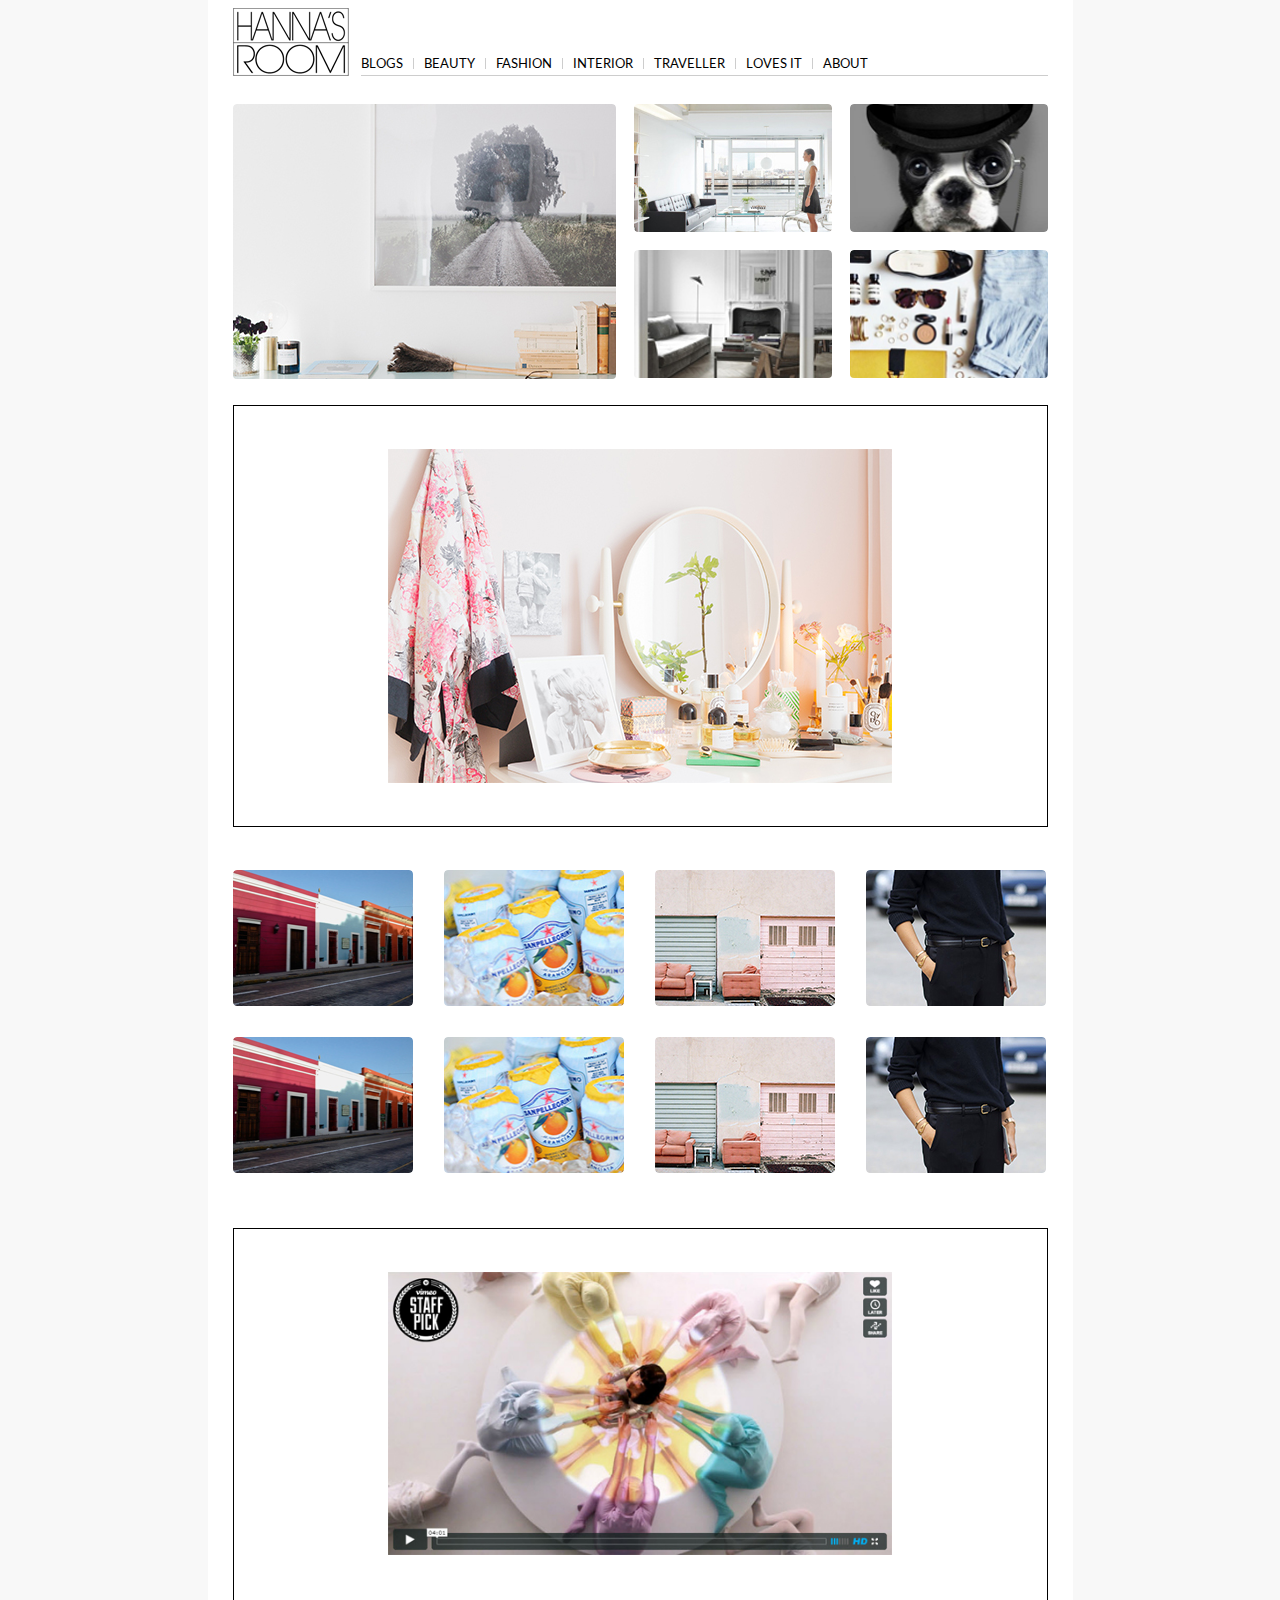
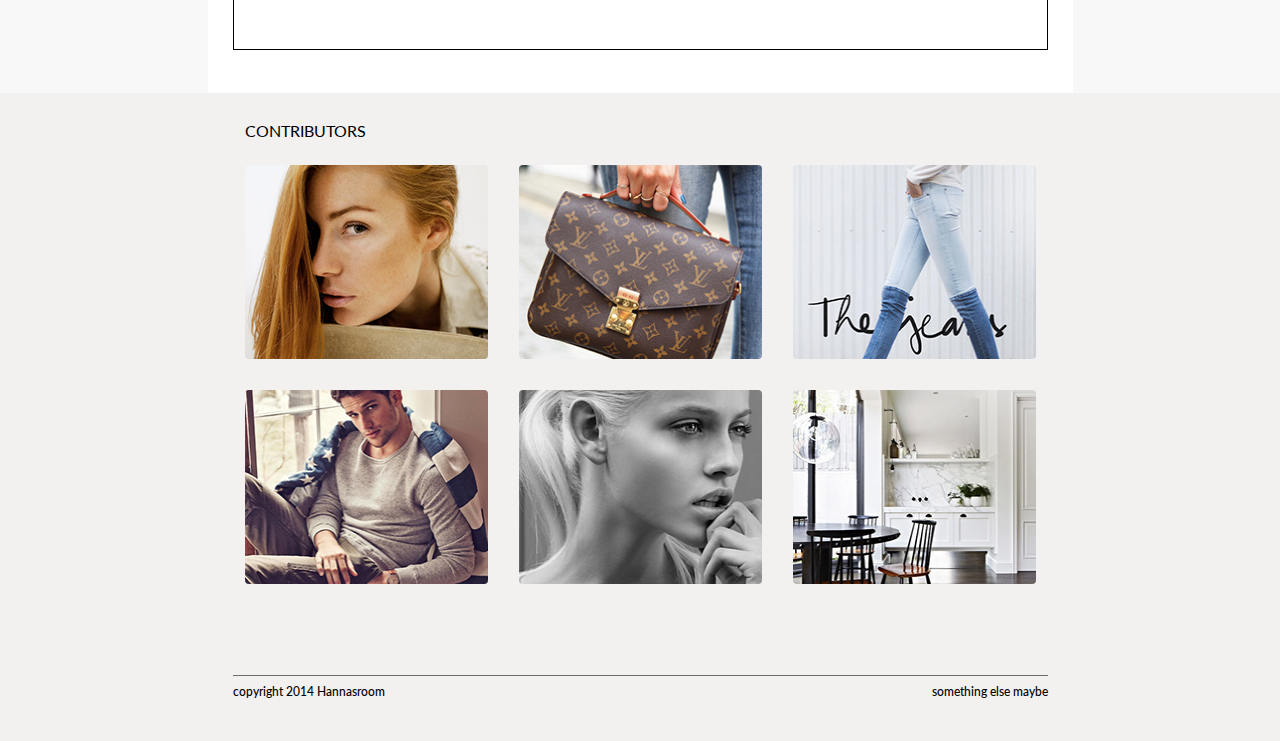
<file: index.html>
<!DOCTYPE html>
<!--[if IE 8]><html class="no-js lt-ie9" lang="en-US" > <![endif]-->
<!--[if gt IE 8]><!--> <html class="no-js" lang="en-US" > <!--<![endif]-->
<head>
	<meta charset="UTF-8">
  	<meta name="viewport" content="width=device-width, initial-scale=1, minimum-scale=1, maximum-scale=1">
  	<link href='http://fonts.googleapis.com/css?family=Lato:300,400,900,400italic,900italic' rel='stylesheet' type='text/css'>
  	<link href='http://fonts.googleapis.com/css?family=Roboto:900' rel='stylesheet' type='text/css'>
  	<link rel="stylesheet" href="style.css" media="all">
  	<script src="js/jquery.min.js"></script>
    <script src="js/modernizr.js"></script>
    <script src="js/SmoothScroll.js"></script>
    <script src="js/masonry.pkgd.min.js"></script>
    <script src="js/device.min.js"></script>
    <script src="js/main.js"></script>
</head>
<body>
	<div class="container">
		<header>
			<div class="logo"><a href=""><img src="images/hannasroom_logo.png"></a></div>
			<nav>
				<li>
					<a href="#">BLOGS</a>
					<ul class="sub-menu">
						<div class="sub-menu-text">our blogs</div>
						<div class="col">
							<li><a href="#">HANNAS ROOM</a></li>
							<li><a href="#">THE ACCESSORY BLOG</a></li>
							<li><a href="#">AMELIES HEALTH BLOG</a></li>
							<li><a href="#">MATILDAS CORNER</a></li>
						</div>
						<div class="col">
							<li><a href="#">THE FASHION BLOG</a></li>
							<li><a href="#">KAROLINAS FOOD BLOG</a></li>
							<li><a href="#">KIAFOTO</a></li>
							<li><a href="#">BILLIE THE KID</a></li>
						</div>
						<div class="col">
							<li><a href="#">FRIDAS BEAUTY BLOG</a></li>
							<li><a href="#">NIKLAS FASHION BLOG</a></li>
							<li><a href="#">JENNIEYOGA</a></li>
							<li><a href="#">THE STREET ARTIST</a></li>
						</div>
						<div class="col">
							<a href="#"><img src="images/hannasroom_logo.png"></a>
						</div>
					</ul>
				</li>
				<li>
					<a href="#">BEAUTY</a>
					<ul class="sub-menu">
						<div class="sub-menu-text">our blogs</div>
						<div class="col">
							<li><a href="#">HANNAS ROOM</a></li>
							<li><a href="#">THE ACCESSORY BLOG</a></li>
							<li><a href="#">AMELIES HEALTH BLOG</a></li>
							<li><a href="#">MATILDAS CORNER</a></li>
						</div>
						<div class="col">
							<li><a href="#">THE FASHION BLOG</a></li>
							<li><a href="#">KAROLINAS FOOD BLOG</a></li>
							<li><a href="#">KIAFOTO</a></li>
							<li><a href="#">BILLIE THE KID</a></li>
						</div>
						<div class="col">
							<li><a href="#">FRIDAS BEAUTY BLOG</a></li>
							<li><a href="#">NIKLAS FASHION BLOG</a></li>
							<li><a href="#">JENNIEYOGA</a></li>
							<li><a href="#">THE STREET ARTIST</a></li>
						</div>
						<div class="col">
							<a href="#"><img src="images/hannasroom_logo.png"></a>
						</div>
					</ul>
				</li>
				<li><a href="#">FASHION</a></li>
				<li><a href="#">INTERIOR</a></li>
				<li><a href="#">TRAVELLER</a></li>
				<li><a href="#">LOVES IT</a></li>
				<li><a href="#">ABOUT</a></li>
			</nav>
		</header>
		<div class="latest">
			<div class="col">
				<div class="thumbnail-image-large">
					<a href="#">
						<img src="images/blog1.jpg">
						<div class="hover-area">
							<div class="count">3</div>
							<div class="text-area">
								<div class="title">PLAZA INTERIÖR - PART TWO</div>
								<div class="author">BY: HANNA</div>
							</div>
						</div>
					</a>
				</div>
			</div>
			<div class="col">
				<div class="thumbnail-image-small">
					<a href="#">
						<img src="images/blog2.jpg">
						<div class="hover-area">
							<div class="count">3</div>
							<div class="text-area">
								<div class="title">PLAZA INTERIÖR - PART TWO</div>
								<div class="author">BY: HANNA</div>
							</div>
						</div>
					</a>
				</div>
				<div class="thumbnail-image-small">
					<a href="#">
						<img src="images/blog3.jpg">
						<div class="hover-area">
							<div class="text-area">
								<div class="title">PLAZA INTERIÖR - PART THREE</div>
								<div class="author">BY: HANNA</div>
							</div>
						</div>
					</a>
				</div>
				<div class="thumbnail-image-small">
					<a href="#">
						<img src="images/blog4.jpg">
						<div class="hover-area">
							<div class="count">5</div>
							<div class="text-area">
								<div class="title">THE FLOOR</div>
								<div class="author">BY: HANNA</div>
							</div>
						</div>
					</a>
				</div>
				<div class="thumbnail-image-small">
					<a href="#">
						<img src="images/blog5.jpg">
						<div class="hover-area">
							<div class="text-area">
								<div class="title">THE FLOOR</div>
							</div>
						</div>
					</a>
				</div>
			</div>
		</div>
		<div class="featured">
			<a href="#">
				<img src="images/byus.jpg">
				<div class="hover-area">
					<div class="count">3</div>
					<div class="text-area">
						<div class="title">THE FLOOR</div>
						<div class="author">BY: HANNA</div>
					</div>
				</div>
			</a>
		</div>
		<div class="pick">
			<div class="thumbnail-image-pick">
				<a href="#">
					<img src="images/pick1.jpg">
					<div class="hover-area">
						<div class="count">3</div>
						<div class="text-area">
							<div class="title">PLAZA INTERIÖR - PART TWO</div>
							<div class="author">BY: HANNA</div>
						</div>
					</div>
				</a>
			</div>
			<div class="thumbnail-image-pick">
				<a href="#">
					<img src="images/pick2.jpg">
					<div class="hover-area">
						<div class="count">3</div>
						<div class="text-area">
							<div class="title">PLAZA INTERIÖR - PART TWO</div>
							<div class="author">BY: HANNA</div>
						</div>
					</div>
				</a>
			</div>
			<div class="thumbnail-image-pick">
				<a href="#">
					<img src="images/pick3.jpg">
					<div class="hover-area">
						<div class="count">3</div>
						<div class="text-area">
							<div class="title">PLAZA INTERIÖR - PART TWO</div>
							<div class="author">BY: HANNA</div>
						</div>
					</div>
				</a>
			</div>
			<div class="thumbnail-image-pick">
				<a href="#">
					<img src="images/pick4.jpg">
					<div class="hover-area">
						<div class="count">3</div>
						<div class="text-area">
							<div class="title">PLAZA INTERIÖR - PART TWO</div>
							<div class="author">BY: HANNA</div>
						</div>
					</div>
				</a>
			</div>
			<div class="thumbnail-image-pick">
				<a href="#">
					<img src="images/pick1.jpg">
					<div class="hover-area">
						<div class="count">3</div>
						<div class="text-area">
							<div class="title">PLAZA INTERIÖR - PART TWO</div>
							<div class="author">BY: HANNA</div>
						</div>
					</div>
				</a>
			</div>
			<div class="thumbnail-image-pick">
				<a href="#">
					<img src="images/pick2.jpg">
					<div class="hover-area">
						<div class="count">3</div>
						<div class="text-area">
							<div class="title">PLAZA INTERIÖR - PART TWO</div>
							<div class="author">BY: HANNA</div>
						</div>
					</div>
				</a>
			</div>
			<div class="thumbnail-image-pick">
				<a href="#">
					<img src="images/pick3.jpg">
					<div class="hover-area">
						<div class="count">3</div>
						<div class="text-area">
							<div class="title">PLAZA INTERIÖR - PART TWO</div>
							<div class="author">BY: HANNA</div>
						</div>
					</div>
				</a>
			</div>
			<div class="thumbnail-image-pick">
				<a href="#">
					<img src="images/pick4.jpg">
					<div class="hover-area">
						<div class="count">3</div>
						<div class="text-area">
							<div class="title">PLAZA INTERIÖR - PART TWO</div>
							<div class="author">BY: HANNA</div>
						</div>
					</div>
				</a>
			</div>
		</div>
		<div class="featured">
			<a href="#"><img src="images/video.jpg"></a>
		</div>
	</div>
	<div class="contributors">
		<div class="container down">
			<h1 class="contributors-text">CONTRIBUTORS</h1>
			<div class="contributors-box clearfix">
				<div class="thumbnail-image-cont">
					<a href="#">
						<img src="images/con1.jpg">
						<div class="hover-area">
							<div class="count">3</div>
							<div class="text-area">
								<div class="title">TITLE OF POST</div>
								<div class="author">TUSHAR</div>
							</div>
						</div>
					</a>
				</div>
				<div class="thumbnail-image-cont">
					<a href="#">
						<img src="images/con2.jpg">
						<div class="hover-area">
							<div class="count">3</div>
							<div class="text-area">
								<div class="title">TITLE OF POST</div>
								<div class="author">TUSHAR</div>
							</div>
						</div>
					</a>
				</div>
				<div class="thumbnail-image-cont">
					<a href="#">
						<img src="images/con3.jpg">
						<div class="hover-area">
							<div class="count">3</div>
							<div class="text-area">
								<div class="title">TITLE OF POST</div>
								<div class="author">TUSHAR</div>
							</div>
						</div>
					</a>
				</div>
				<div class="thumbnail-image-cont">
					<a href="#">
						<img src="images/con4.jpg">
						<div class="hover-area">
							<div class="count">3</div>
							<div class="text-area">
								<div class="title">TITLE OF POST</div>
								<div class="author">TUSHAR</div>
							</div>
						</div>
					</a>
				</div>
				<div class="thumbnail-image-cont">
					<a href="#">
						<img src="images/con5.jpg">
						<div class="hover-area">
							<div class="count">3</div>
							<div class="text-area">
								<div class="title">TITLE OF POST</div>
								<div class="author">TUSHAR</div>
							</div>
						</div>
					</a>
				</div>
				<div class="thumbnail-image-cont">
					<a href="#">
						<img src="images/con6.jpg">
						<div class="hover-area">
							<div class="count">3</div>
							<div class="text-area">
								<div class="title">TITLE OF POST</div>
								<div class="author">TUSHAR</div>
							</div>
						</div>
					</a>
				</div>
			</div>
			<footer class="clearfix">
				<hr class="big-line"></hr>
				<div class="left">copyright 2014 Hannasroom</div>
				<div class="right">something else maybe</div>
			</footer>
		</div>
	</div>
</body>
</html>
</file>
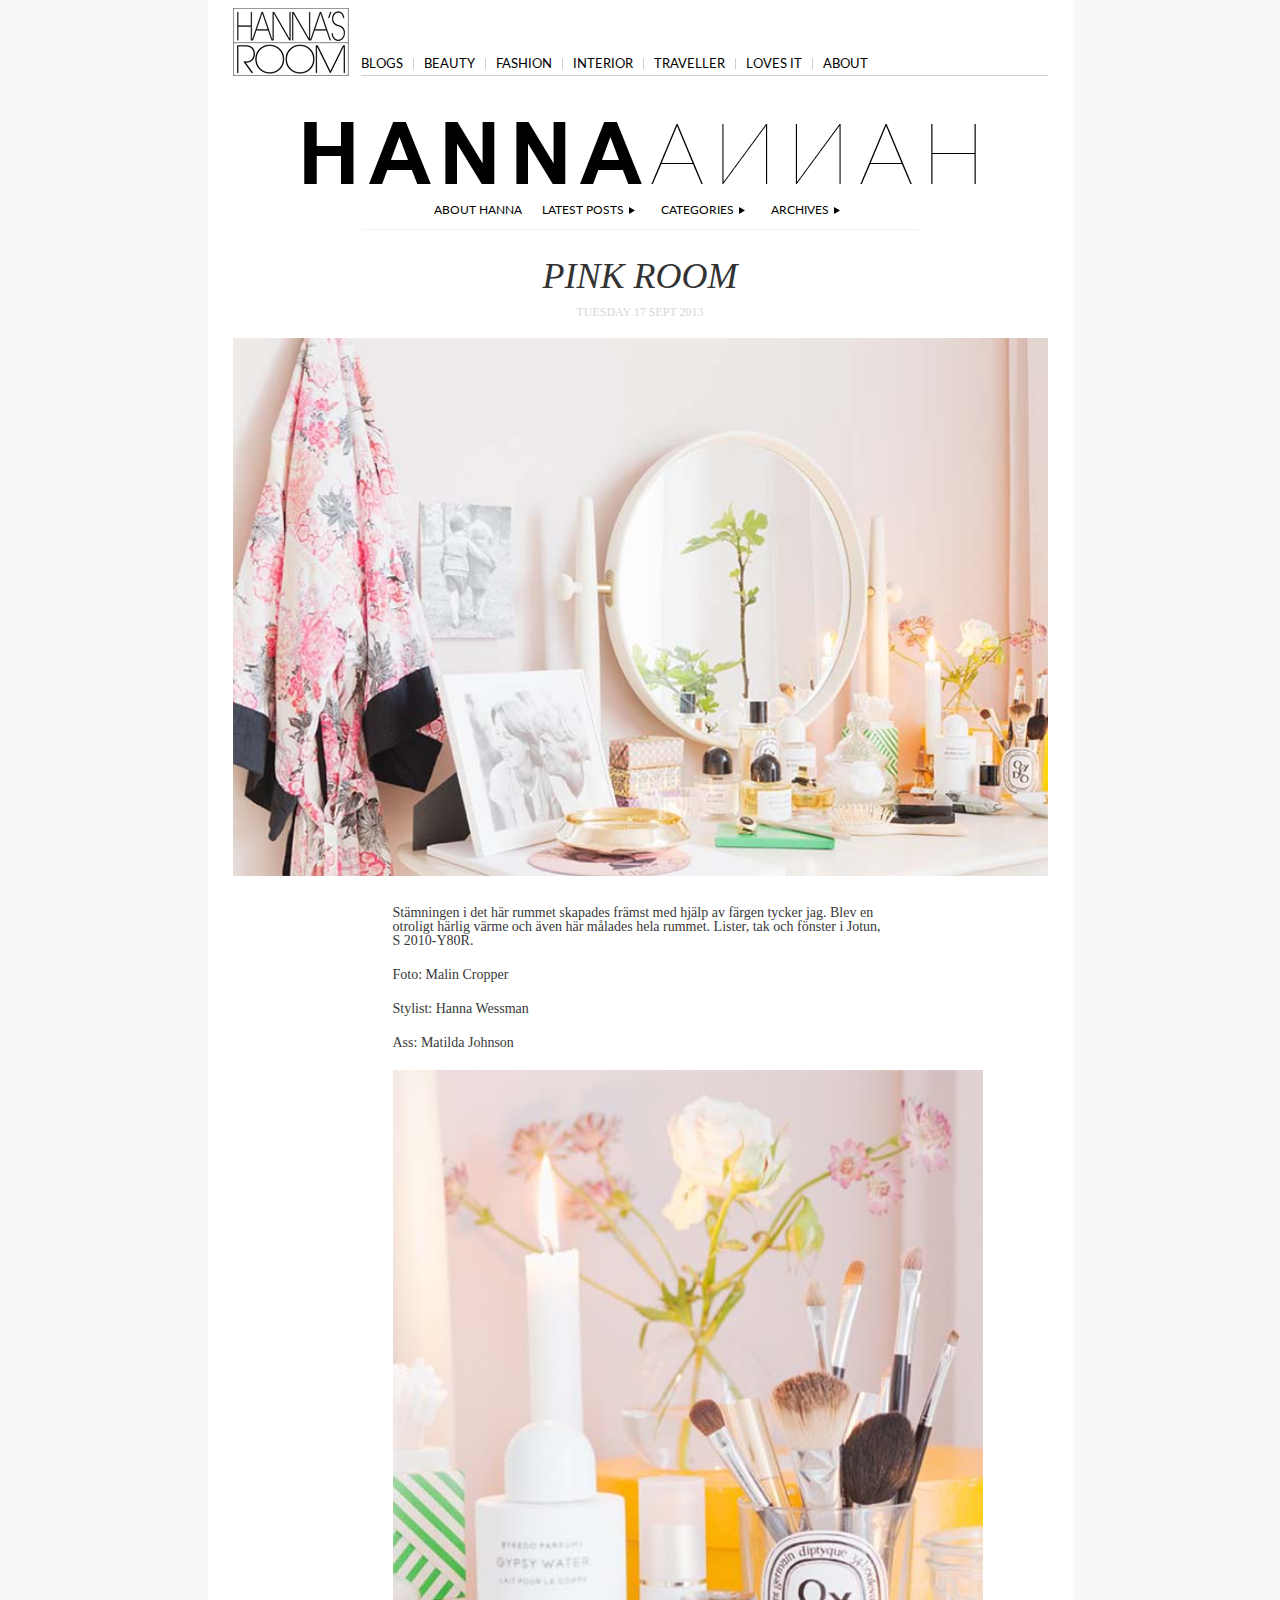
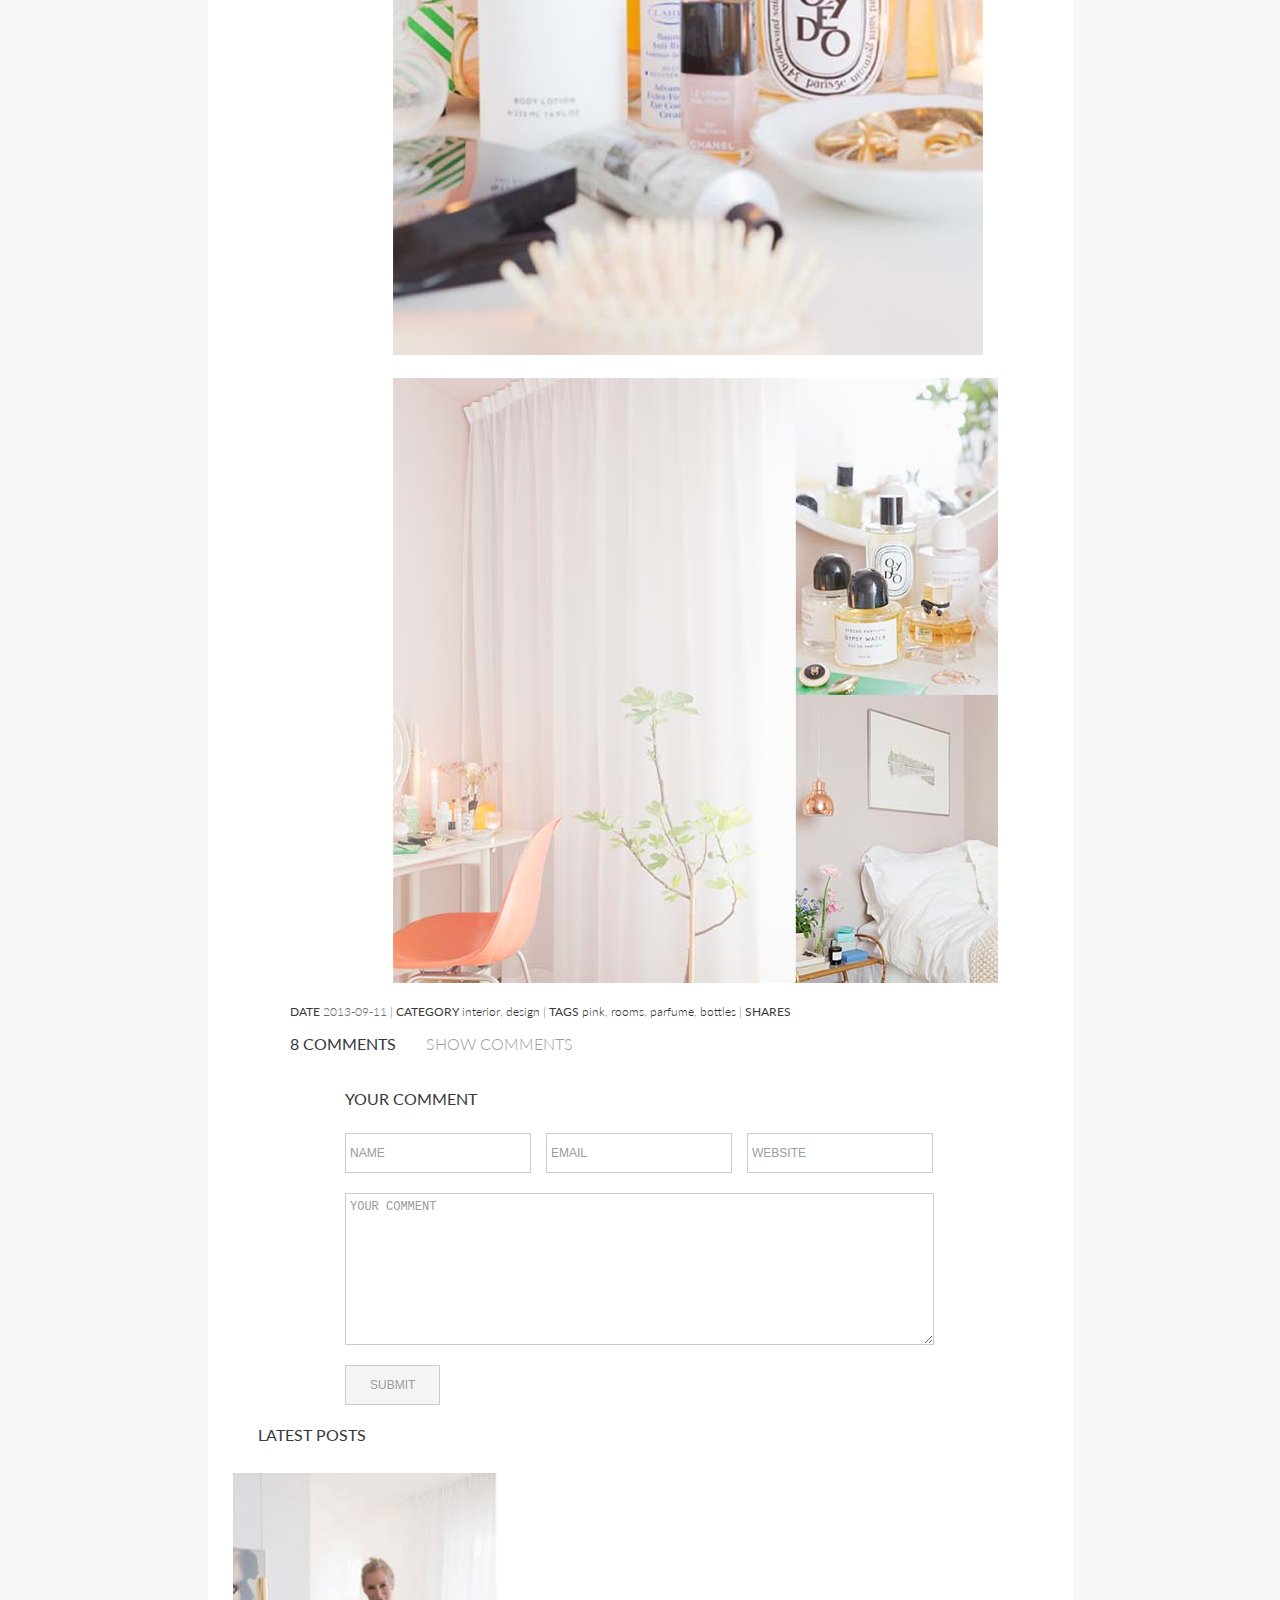
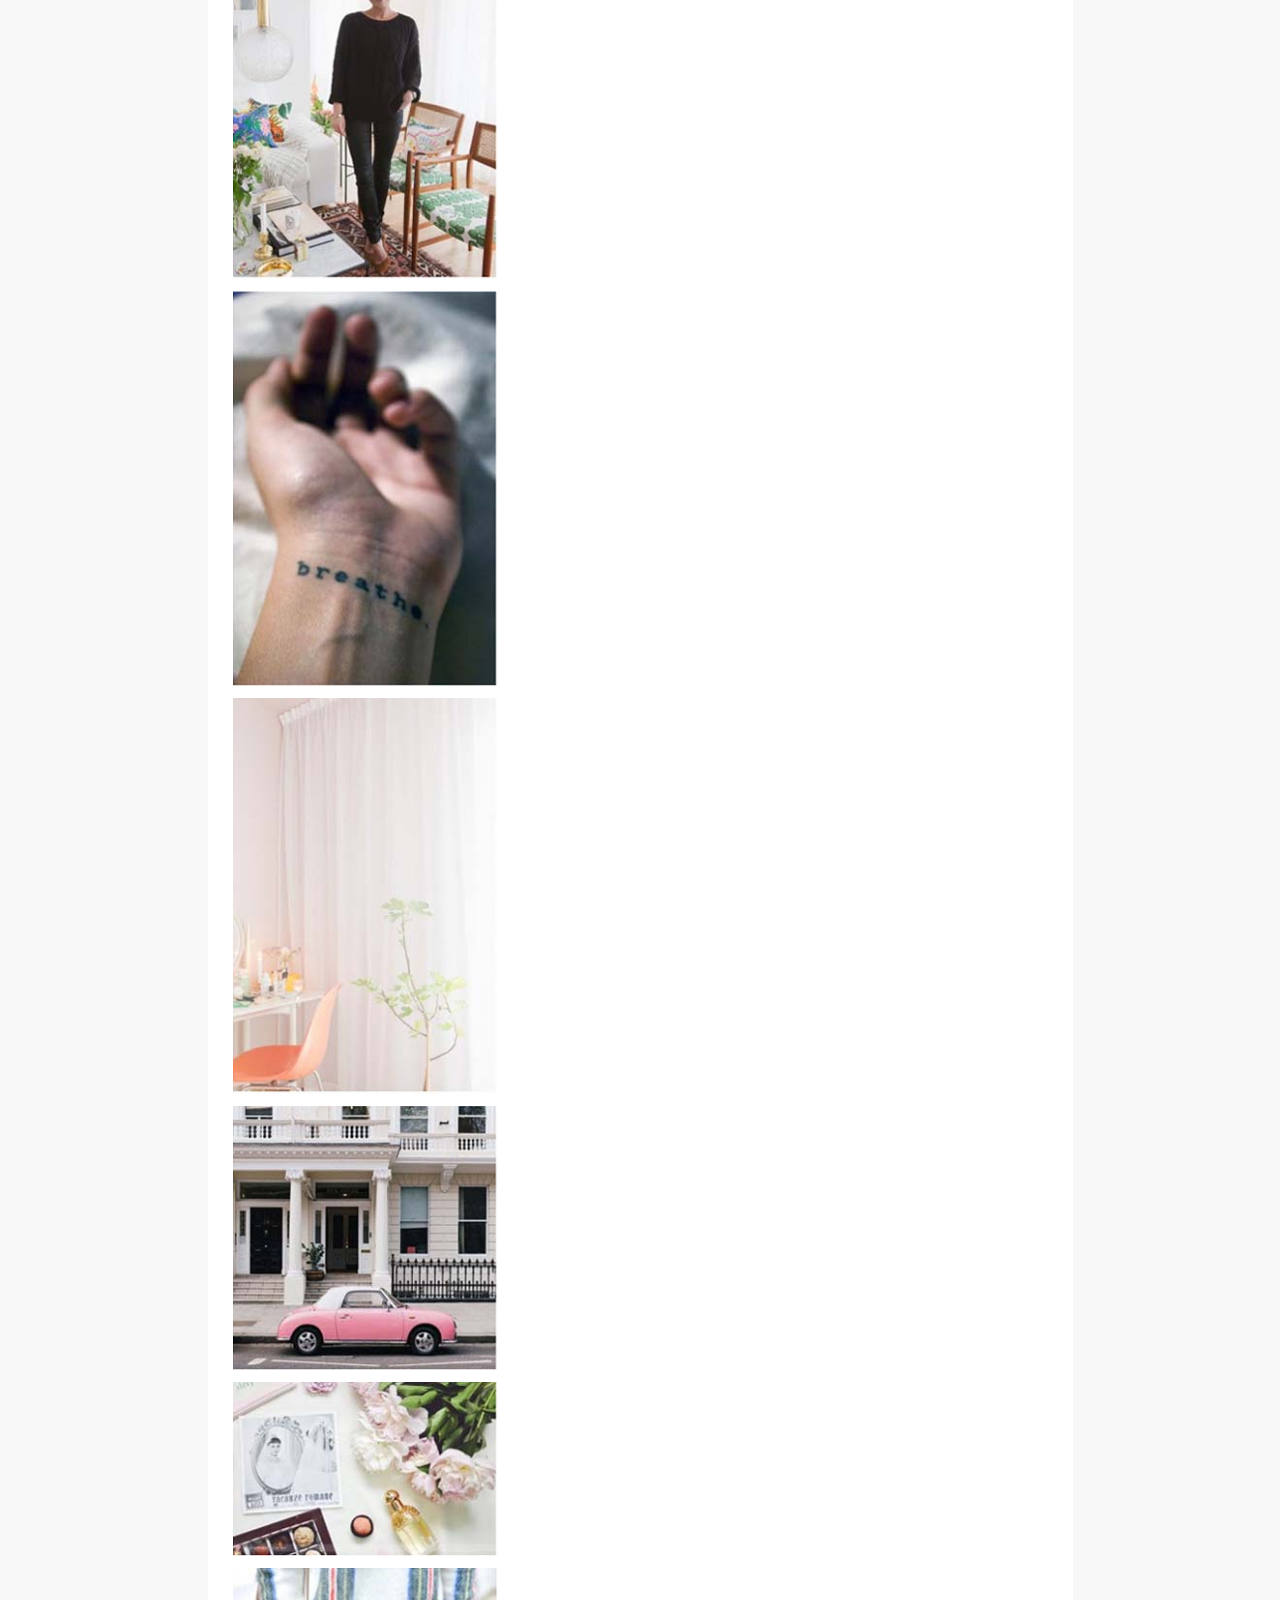
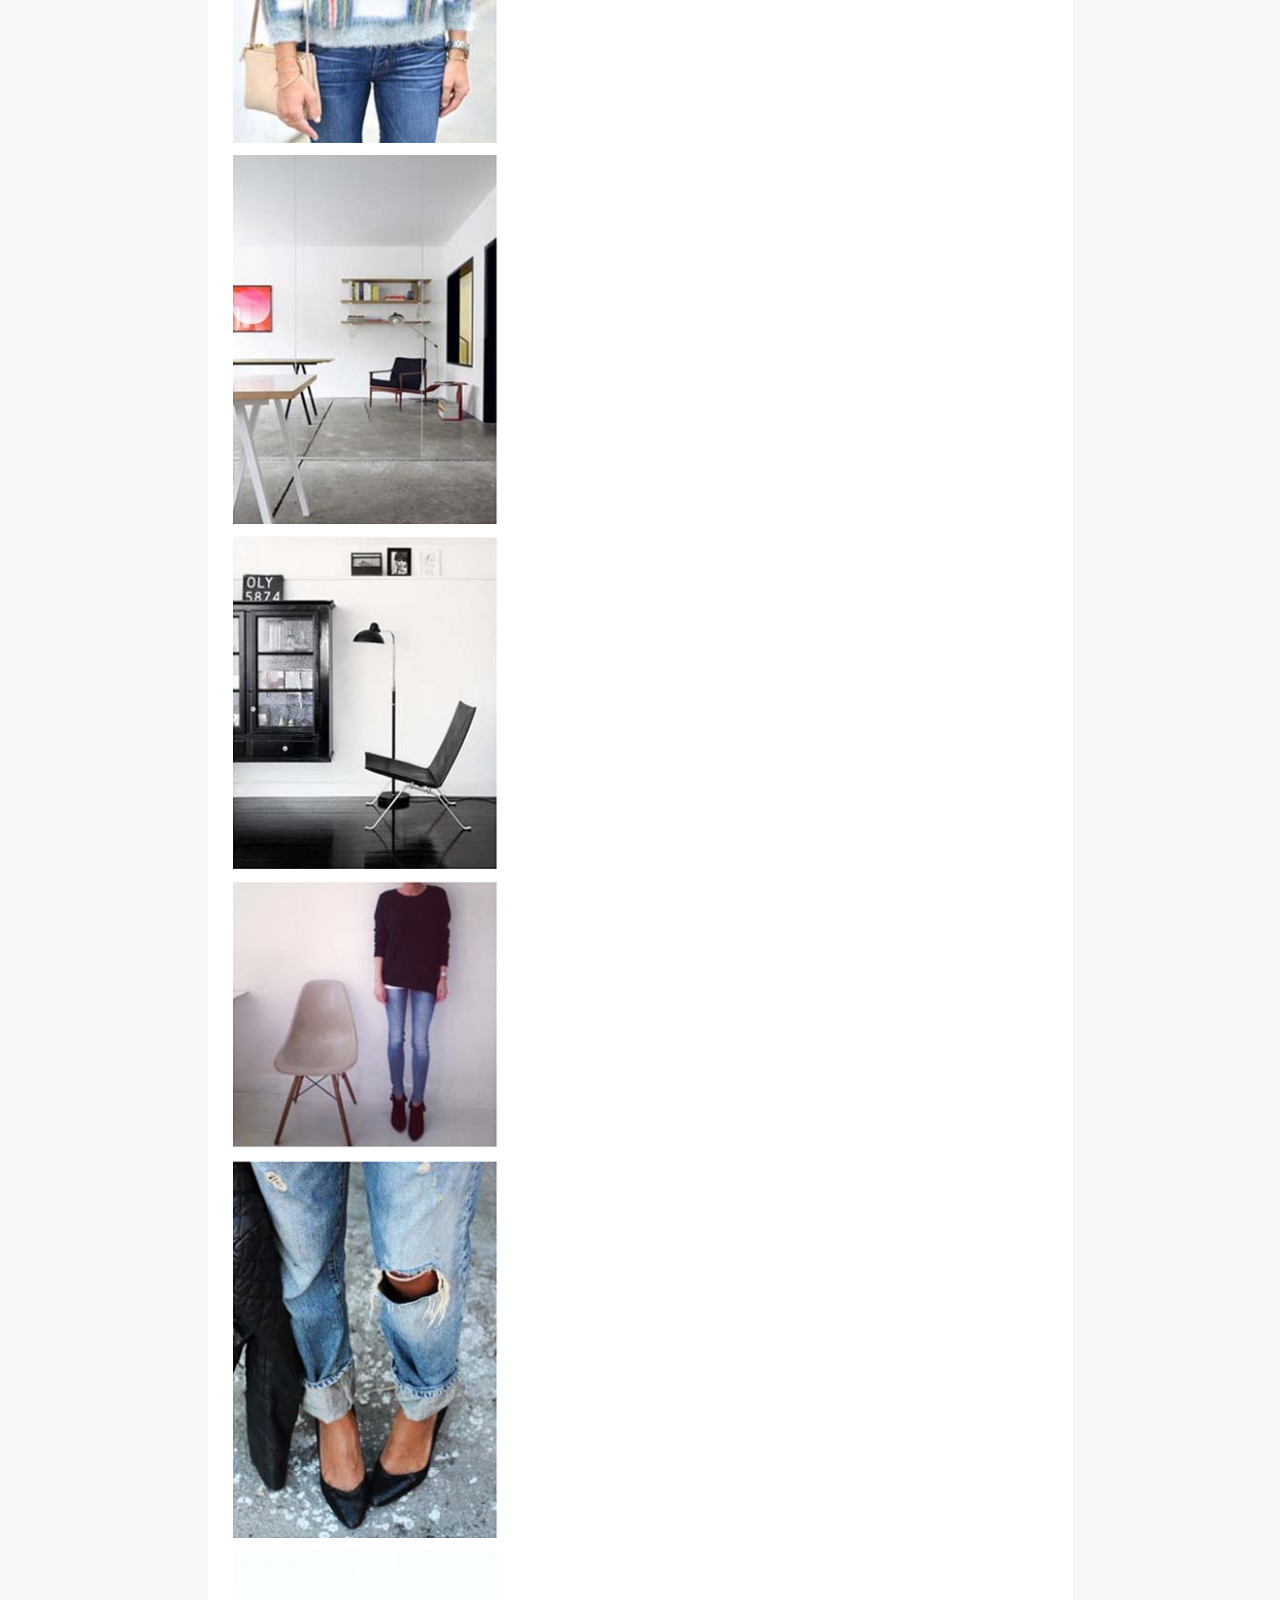
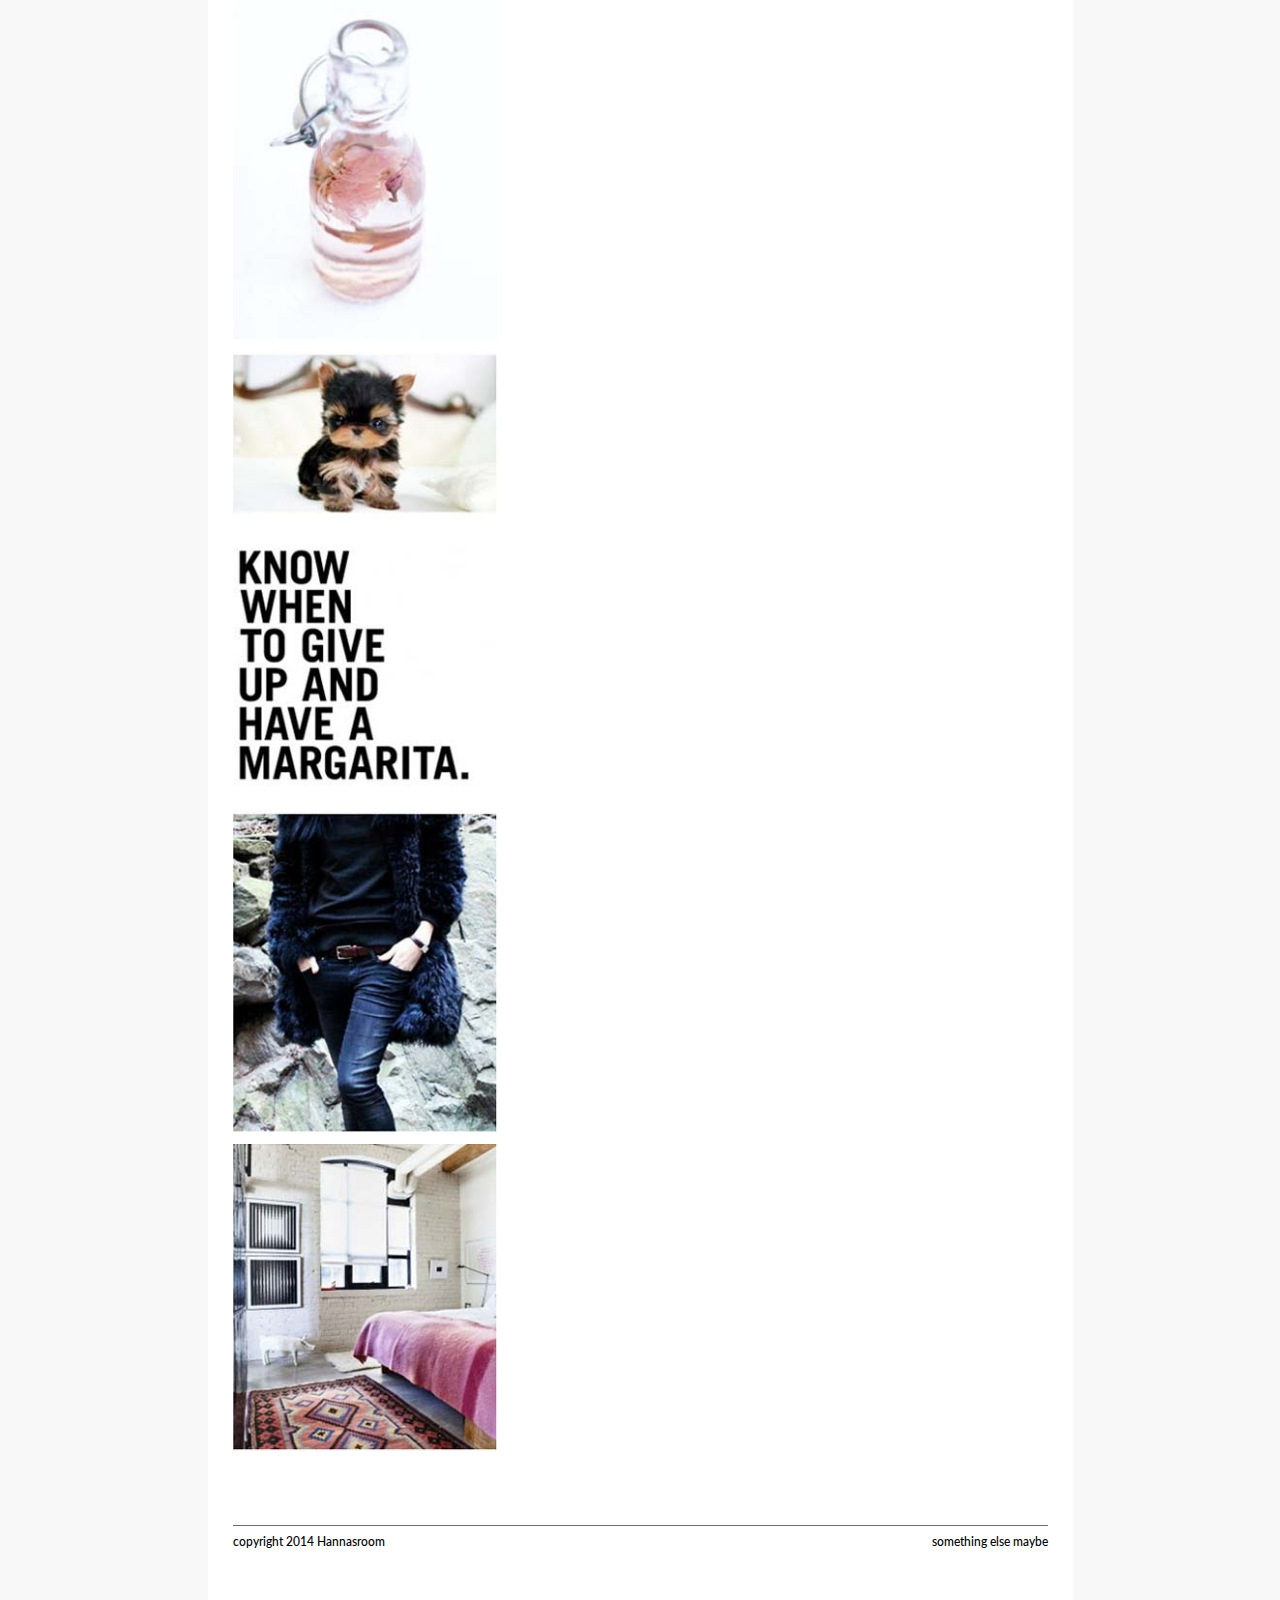
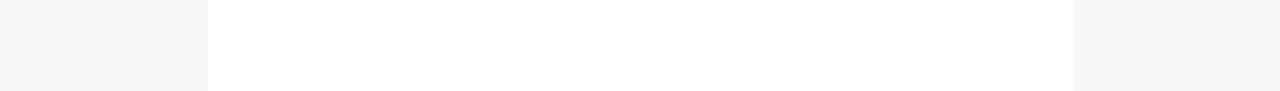
<file: blog.html>
<!DOCTYPE html>
<!--[if IE 8]><html class="no-js lt-ie9" lang="en-US" > <![endif]-->
<!--[if gt IE 8]><!--> <html class="no-js" lang="en-US" > <!--<![endif]-->
<head>
	<meta charset="UTF-8">
  	<meta name="viewport" content="width=device-width, initial-scale=1, minimum-scale=1, maximum-scale=1">
  	<link href='http://fonts.googleapis.com/css?family=Lato:300,400,900,400italic,900italic' rel='stylesheet' type='text/css'>
  	<link href='http://fonts.googleapis.com/css?family=Roboto:900' rel='stylesheet' type='text/css'>
  	<link rel="stylesheet" href="style.css" media="all">
  	<script src="js/jquery.min.js"></script>
    <script src="js/modernizr.js"></script>
    <script src="js/SmoothScroll.js"></script>
    <script src="js/masonry.pkgd.min.js"></script>
    <script src="js/device.min.js"></script>
    <script src="js/main.js"></script>
</head>
<body>

	<div class="container">
		<header>
			<div class="logo"><a href=""><img src="images/hannasroom_logo.png"></a></div>
			<nav>
				<li>
					<a href="#">BLOGS</a>
					<ul class="sub-menu">
						<div class="sub-menu-text">our blogs</div>
						<div class="col">
							<li><a href="#">HANNAS ROOM</a></li>
							<li><a href="#">THE ACCESSORY BLOG</a></li>
							<li><a href="#">AMELIES HEALTH BLOG</a></li>
							<li><a href="#">MATILDAS CORNER</a></li>
						</div>
						<div class="col">
							<li><a href="#">THE FASHION BLOG</a></li>
							<li><a href="#">KAROLINAS FOOD BLOG</a></li>
							<li><a href="#">KIAFOTO</a></li>
							<li><a href="#">BILLIE THE KID</a></li>
						</div>
						<div class="col">
							<li><a href="#">FRIDAS BEAUTY BLOG</a></li>
							<li><a href="#">NIKLAS FASHION BLOG</a></li>
							<li><a href="#">JENNIEYOGA</a></li>
							<li><a href="#">THE STREET ARTIST</a></li>
						</div>
						<div class="col">
							<a href="#"><img src="images/hannasroom_logo.png"></a>
						</div>
					</ul>
				</li>
				<li><a href="#">BEAUTY</a></li>
				<li><a href="#">FASHION</a></li>
				<li><a href="#">INTERIOR</a></li>
				<li><a href="#">TRAVELLER</a></li>
				<li><a href="#">LOVES IT</a></li>
				<li><a href="#">ABOUT</a></li>
			</nav>
		</header>
		<div class="blog_container">
			<div class="blog_logo" align="center"><a href="#" ><img src="images/bloglogo.png" ></a></div>
			<nav class="blog_nav">
				<ul>
					<li><a href="#">about HANNA</a></li>
					<li>
						<a href="#">LATEST POSTS<span class="arrow"></span></a>
						<ul class="sub-menu">
							<li><a href="#">Happy Friday</a></li>
							<li><a href="#">Happy Friday</a></li>
							<li><a href="#">Happy Friday</a></li>
							<li><a href="#">Happy Friday</a></li>
							<li><a href="#">Happy Friday</a></li>
							<li><a href="#">Happy Friday</a></li>
						</ul>
					</li>
					<li>
						<a href="#">CATEGORIES<span class="arrow"></span></a>
						<ul class="sub-menu">
							<li><a href="#">Happy Friday</a></li>
							<li><a href="#">Happy Friday</a></li>
							<li><a href="#">Happy Friday</a></li>
							<li><a href="#">Happy Friday</a></li>
							<li><a href="#">Happy Friday</a></li>
							<li><a href="#">Happy Friday</a></li>
						</ul>
					</li>
					<li>
						<a href="#">ARCHIVES<span class="arrow"></span></a>
						<ul class="sub-menu">
							<li><a href="#">Happy Friday</a></li>
							<li><a href="#">Happy Friday</a></li>
							<li><a href="#">Happy Friday</a></li>
							<li><a href="#">Happy Friday</a></li>
							<li><a href="#">Happy Friday</a></li>
							<li><a href="#">Happy Friday</a></li>
						</ul>
					</li>
				</ul>
			</nav>
			<h1 class="title" align="center"><a href="#">PINK ROOM</a></h1>
			<h6 class="date" align="center">TUESDAY 17 sept 2013</h6>
			<div class="thumbnail-area">
				<a href="#"><img src="images/blogimage.jpg"></a>
			</div>
			<div class="my-content">
				<p class="center">Stämningen i det här rummet skapades främst med hjälp av färgen tycker jag. Blev en otroligt härlig värme och även här målades hela rummet. Lister, tak och fönster i Jotun, S 2010-Y80R.</p>
				<p class="center">Foto: Malin Cropper</p>
				<p class="center">Stylist: Hanna Wessman</p>
				<p class="center">Ass: Matilda Johnson</p>
				<p align="middle"><img src="images/bloginer1.jpg" width="590" height="885" ></p>
				<p align="middle"><img src="images/bloginer2.jpg" align="middle"></p>
			</div>
			<div class="blog-info">
				<span>DATE</span> 2013-09-11  | <span>CATEGORY</span> <a href="#">interior</a>, <a href="#">design</a>  | <span>TAGS</span> <a href="#">pink</a>, <a href="#">rooms</a>, <a href="#">parfume</a>, <a href="#">bottles</a> | <span>SHARES</span>
			</div>
			<div class="comments clearfix">
				<div class="comment-count">8 COMMENTS</div>
				<div class="toggle-comment"><span>SHOW</span> COMMENTS</div>
			</div>
			<div class="comment-area clearfix">
				<div class="comment-item">
					<div class="comment-item-left-part">
						<div class="comment-info">NAME<br/><span>liza</span></div>
						<div class="comment-info">DATE<br/><span>2013-09-11</span></div>
						<div class="comment-info">TIME<br/><span>19:28</span></div>
					</div>
					<div class="comment-item-right-part">
						<p>LOVE YOUR BLOG! It’s amazing. So many great inspirational tips.<br/><br/><br/>Thanks!!!</p>
					</div>
				</div>
				<div class="comment-item">
					<div class="comment-item-left-part">
						<div class="comment-info">NAME<br/><span>liza</span></div>
						<div class="comment-info">DATE<br/><span>2013-09-11</span></div>
						<div class="comment-info">TIME<br/><span>19:28</span></div>
					</div>
					<div class="comment-item-right-part">
						<p>LOVE YOUR BLOG! It’s amazing. So many great inspirational tips.<br/><br/><br/>Thanks!!!</p>
					</div>
				</div>
				<div class="comment-item">
					<div class="comment-item-left-part">
						<div class="comment-info">NAME<br/><span>liza</span></div>
						<div class="comment-info">DATE<br/><span>2013-09-11</span></div>
						<div class="comment-info">TIME<br/><span>19:28</span></div>
					</div>
					<div class="comment-item-right-part">
						<p>LOVE YOUR BLOG! It’s amazing. So many great inspirational tips.<br/><br/><br/>Thanks!!!</p>
					</div>
				</div>
				<div class="comment-item">
					<div class="comment-item-left-part">
						<div class="comment-info">NAME<br/><span>liza</span></div>
						<div class="comment-info">DATE<br/><span>2013-09-11</span></div>
						<div class="comment-info">TIME<br/><span>19:28</span></div>
					</div>
					<div class="comment-item-right-part">
						<p>LOVE YOUR BLOG! It’s amazing. So many great inspirational tips.<br/><br/><br/>Thanks!!!</p>
					</div>
				</div>
				<div class="comment-item">
					<div class="comment-item-left-part">
						<div class="comment-info">NAME<br/><span>liza</span></div>
						<div class="comment-info">DATE<br/><span>2013-09-11</span></div>
						<div class="comment-info">TIME<br/><span>19:28</span></div>
					</div>
					<div class="comment-item-right-part">
						<p>LOVE YOUR BLOG! It’s amazing. So many great inspirational tips.<br/><br/><br/>Thanks!!!</p>
					</div>
				</div>
				<div class="comment-item">
					<div class="comment-item-left-part">
						<div class="comment-info">NAME<br/><span>liza</span></div>
						<div class="comment-info">DATE<br/><span>2013-09-11</span></div>
						<div class="comment-info">TIME<br/><span>19:28</span></div>
					</div>
					<div class="comment-item-right-part">
						<p>LOVE YOUR BLOG! It’s amazing. So many great inspirational tips.<br/><br/><br/>Thanks!!!</p>
					</div>
				</div>
			</div>
			<div class="comment-form-area">
					<div class="comment-text">YOUR COMMENT</div>
					<form>
						<input type="text" name="name" placeholder="NAME">
						<input type="email" name="email" placeholder="EMAIL">
						<input type="text" name="website" placeholder="WEBSITE">
						<textarea name="message" placeholder="YOUR COMMENT"></textarea>
						<input type="submit" value="SUBMIT"> 
					</form>
			</div>
			<div class="latest-text">LATEST POSTS</div>
			<div id="container">
			  	<div class="item">
			  		<a href="#">
			  			<img src="images/late1.jpg">
			  			<div class="hover-area">
							<div class="count">3</div>
							<div class="text-area">
								<div class="title">PLAZA INTERIÖR - PART TWO</div>
								<div class="author">BY: HANNA</div>
							</div>
						</div>
			  		</a>
			  	</div>
			  	<div class="item">
			  		<a href="#">
			  			<img src="images/late2.jpg">
			  			<div class="hover-area">
							<div class="count">3</div>
							<div class="text-area">
								<div class="title">PLAZA INTERIÖR - PART TWO</div>
								<div class="author">BY: HANNA</div>
							</div>
						</div>
			  		</a>
			  	</div>
			  	<div class="item">
			  		<a href="#">
			  			<img src="images/late3.jpg">
			  			<div class="hover-area">
							<div class="count">3</div>
							<div class="text-area">
								<div class="title">PLAZA INTERIÖR - PART TWO</div>
								<div class="author">BY: HANNA</div>
							</div>
						</div>
			  		</a>
			  	</div>
			  	<div class="item">
			  		<a href="#">
			  			<img src="images/late4.jpg">
			  			<div class="hover-area">
							<div class="count">3</div>
							<div class="text-area">
								<div class="title">PLAZA INTERIÖR - PART TWO</div>
								<div class="author">BY: HANNA</div>
							</div>
						</div>
			  		</a>
			  	</div>
			  	<div class="item">
			  		<a href="#">
			  			<img src="images/late5.jpg">
			  			<div class="hover-area">
							<div class="count">3</div>
							<div class="text-area">
								<div class="title">PLAZA INTERIÖR - PART TWO</div>
								<div class="author">BY: HANNA</div>
							</div>
						</div>
			  		</a>
			  	</div>
			  	<div class="item">
			  		<a href="#">
			  			<img src="images/late6.jpg">
			  			<div class="hover-area">
							<div class="count">3</div>
							<div class="text-area">
								<div class="title">PLAZA INTERIÖR - PART TWO</div>
								<div class="author">BY: HANNA</div>
							</div>
						</div>
			  		</a>
			  	</div>
			  	<div class="item">
			  		<a href="#">
			  			<img src="images/late7.jpg">
			  			<div class="hover-area">
							<div class="count">3</div>
							<div class="text-area">
								<div class="title">PLAZA INTERIÖR - PART TWO</div>
								<div class="author">BY: HANNA</div>
							</div>
						</div>
			  		</a>
			  	</div>
			  	<div class="item">
			  		<a href="#">
			  			<img src="images/late8.jpg">
			  			<div class="hover-area">
							<div class="count">3</div>
							<div class="text-area">
								<div class="title">PLAZA INTERIÖR - PART TWO</div>
								<div class="author">BY: HANNA</div>
							</div>
						</div>
			  		</a>
			  	</div>
			  	<div class="item">
			  		<a href="#">
			  			<img src="images/late9.jpg">
			  			<div class="hover-area">
							<div class="count">3</div>
							<div class="text-area">
								<div class="title">PLAZA INTERIÖR - PART TWO</div>
								<div class="author">BY: HANNA</div>
							</div>
						</div>
			  		</a>
			  	</div>
			  	<div class="item">
			  		<a href="#">
			  			<img src="images/late10.jpg">
			  			<div class="hover-area">
							<div class="count">3</div>
							<div class="text-area">
								<div class="title">PLAZA INTERIÖR - PART TWO</div>
								<div class="author">BY: HANNA</div>
							</div>
						</div>
			  		</a>
			  	</div>
			  	<div class="item">
			  		<a href="#">
			  			<img src="images/late11.jpg">
			  			<div class="hover-area">
							<div class="count">3</div>
							<div class="text-area">
								<div class="title">PLAZA INTERIÖR - PART TWO</div>
								<div class="author">BY: HANNA</div>
							</div>
						</div>
			  		</a>
			  	</div>
			  	<div class="item">
			  		<a href="#">
			  			<img src="images/late12.jpg">
			  			<div class="hover-area">
							<div class="count">3</div>
							<div class="text-area">
								<div class="title">PLAZA INTERIÖR - PART TWO</div>
								<div class="author">BY: HANNA</div>
							</div>
						</div>
			  		</a>
			  	</div>
			  	<div class="item">
			  		<a href="#">
			  			<img src="images/late13.jpg">
			  			<div class="hover-area">
							<div class="count">3</div>
							<div class="text-area">
								<div class="title">PLAZA INTERIÖR - PART TWO</div>
								<div class="author">BY: HANNA</div>
							</div>
						</div>
			  		</a>
			  	</div>
			  	<div class="item">
			  		<a href="#">
			  			<img src="images/late14.jpg">
			  			<div class="hover-area">
							<div class="count">3</div>
							<div class="text-area">
								<div class="title">PLAZA INTERIÖR - PART TWO</div>
								<div class="author">BY: HANNA</div>
							</div>
						</div>
			  		</a>
			  	</div>
			  	<div class="item">
			  		<a href="#">
			  			<img src="images/late15.jpg">
			  			<div class="hover-area">
							<div class="count">3</div>
							<div class="text-area">
								<div class="title">PLAZA INTERIÖR - PART TWO</div>
								<div class="author">BY: HANNA</div>
							</div>
						</div>
			  		</a>
			  	</div>
			</div>
			<footer class="clearfix extra">
				<hr class="big-line"></hr>
				<div class="left">copyright 2014 Hannasroom</div>
				<div class="right">something else maybe</div>
			</footer>
		</div>
	</div>
</body>
</html>
</file>
<file: style.css>
/*
Theme Name: Hannas
Theme URI: http://helixsoft.in
Author: Tushar Dhara
Author URI: http://helixsoft.in
Description: The Theme for Hannas developed by Tushar.
Version: 0.0.0.3
License: GNU General Public License v2 or later
License URI: http://www.gnu.org/licenses/gpl-2.0.html
Tags: black, brown, orange, tan, white, yellow, light, one-column, two-columns, right-sidebar, flexible-width, custom-header, custom-menu, editor-style, featured-images, microformats, post-formats, rtl-language-support, sticky-post, translation-ready
Text Domain: twentythirteen

This theme, like WordPress, is licensed under the GPL.
Use it to make something cool, have fun, and share what you've learned with others.
*/
.clearfix:after { 
  content: "."; 
  display: block; 
  height: 0; 
  clear: both; 
  visibility: hidden; 
}
.clearfix { 
  display: inline-block;  
}
* html .clearfix {  
  height: 1%;  
} /* Hides from IE-mac \*/
.clearfix {  
  display: block;  
}
/* #Reset & Basics (Inspired by E. Meyers)
================================================== */
	html, body, div, span, applet, object, iframe, h1, h2, h3, h4, h5, h6, p, blockquote, pre, a, abbr, acronym, address, big, cite, code, del, dfn, em, img, ins, kbd, q, s, samp, small, strike, strong, sub, sup, tt, var, b, u, i, center, dl, dt, dd, ol, ul, li, fieldset, form, label, legend, table, caption, tbody, tfoot, thead, tr, th, td, article, aside, canvas, details, embed, figure, figcaption, footer, header, hgroup, menu, nav, output, ruby, section, summary, time, mark, audio, video {
		margin: 0;
		padding: 0;
		border: 0;
		font-size: 100%;
		font: inherit;
		vertical-align: baseline; }
	article, aside, details, figcaption, figure, footer, header, hgroup, menu, nav, section {
		display: block; }
	body {
		line-height: 1; }
	ol, ul {
		list-style: none; }
	blockquote, q {
		quotes: none; }
	blockquote:before, blockquote:after,
	q:before, q:after {
		content: '';
		content: none; }
	table {
		border-collapse: collapse;
		border-spacing: 0; }

/* #Basic Styles
================================================== */
	body {
		background: #F8F8F8;
		font-family: 'Lato', sans-serif;
		color: #000;
		-webkit-font-smoothing: antialiased; /* Fix for webkit rendering */
		-webkit-text-size-adjust: 100%;
 }


/* #Typography
================================================== */
	h1, h2, h3, h4, h5, h6 {
		color: #000;
		font-weight: normal; }
	h1 a, h2 a, h3 a, h4 a, h5 a, h6 a { font-weight: inherit; }
	h1 { font-size: 46px; line-height: 50px; margin-bottom: 14px;}
	h2 { font-size: 35px; line-height: 40px; margin-bottom: 10px; }
	h3 { font-size: 28px; line-height: 34px; margin-bottom: 8px; }
	h4 { font-size: 21px; line-height: 30px; margin-bottom: 4px; }
	h5 { font-size: 17px; line-height: 24px; }
	h6 { font-size: 14px; line-height: 21px; }
	.subheader { color: #777; }

	p { margin: 0 0 20px 0; font-size: 14px;}
	p img { margin: 0; }
	p.lead { font-size: 21px; line-height: 27px; color: #777;  }

	em { font-style: italic; }
	strong { font-weight: bold; color: #333; }
	small { font-size: 80%; }

/*	Blockquotes  */
	blockquote, blockquote p { font-size: 17px; line-height: 24px; color: #777; font-style: italic; }
	blockquote { margin: 0 0 20px; padding: 9px 20px 0 19px; border-left: 1px solid #ddd; }
	blockquote cite { display: block; font-size: 12px; color: #555; }
	blockquote cite:before { content: "\2014 \0020"; }
	blockquote cite a, blockquote cite a:visited, blockquote cite a:visited { color: #555; }

	hr { border: solid #ddd; border-width: 1px 0 0; clear: both; margin: 10px 0 30px; height: 0; }


/* #Links
================================================== */
	a, a:visited { color: #333; text-decoration: underline; outline: 0; }
	a:hover, a:focus { color: #000; }
	p a, p a:visited { line-height: inherit; }


/* #Lists
================================================== */
	ul, ol { margin-bottom: 20px; }
	ul { list-style: none outside; }
	ol { list-style: decimal; }
	ol, ul.square, ul.circle, ul.disc { margin-left: 30px; }
	ul.square { list-style: square outside; }
	ul.circle { list-style: circle outside; }
	ul.disc { list-style: disc outside; }
	ul ul, ul ol,
	ol ol, ol ul { margin: 4px 0 5px 30px; font-size: 90%;  }
	ul ul li, ul ol li,
	ol ol li, ol ul li { margin-bottom: 6px; }
	li { line-height: 18px; margin-bottom: 12px; }
	ul.large li { line-height: 21px; }
	li p { line-height: 21px; }

/* #Images
================================================== */

	img.scale-with-grid {
		max-width: 100%;
		height: auto; }


/* #Buttons
================================================== */

	.button,
	button,
	input[type="submit"],
	input[type="reset"],
	input[type="button"] {
		background: #eee; /* Old browsers */
		background: #eee -moz-linear-gradient(top, rgba(255,255,255,.2) 0%, rgba(0,0,0,.2) 100%); /* FF3.6+ */
		background: #eee -webkit-gradient(linear, left top, left bottom, color-stop(0%,rgba(255,255,255,.2)), color-stop(100%,rgba(0,0,0,.2))); /* Chrome,Safari4+ */
		background: #eee -webkit-linear-gradient(top, rgba(255,255,255,.2) 0%,rgba(0,0,0,.2) 100%); /* Chrome10+,Safari5.1+ */
		background: #eee -o-linear-gradient(top, rgba(255,255,255,.2) 0%,rgba(0,0,0,.2) 100%); /* Opera11.10+ */
		background: #eee -ms-linear-gradient(top, rgba(255,255,255,.2) 0%,rgba(0,0,0,.2) 100%); /* IE10+ */
		background: #eee linear-gradient(top, rgba(255,255,255,.2) 0%,rgba(0,0,0,.2) 100%); /* W3C */
	  border: 1px solid #ccc;
	  color: #444;
	  display: inline-block;
	  font-size: 11px;
	  font-weight: bold;
	  text-decoration: none;
	  cursor: pointer;
	  margin-bottom: 20px;
	  line-height: normal;
	  padding: 8px 10px;}

	.button:hover,
	button:hover,
	input[type="submit"]:hover,
	input[type="reset"]:hover,
	input[type="button"]:hover {
		color: #222;
		background: #ddd; /* Old browsers */
		background: #ddd -moz-linear-gradient(top, rgba(255,255,255,.3) 0%, rgba(0,0,0,.3) 100%); /* FF3.6+ */
		background: #ddd -webkit-gradient(linear, left top, left bottom, color-stop(0%,rgba(255,255,255,.3)), color-stop(100%,rgba(0,0,0,.3))); /* Chrome,Safari4+ */
		background: #ddd -webkit-linear-gradient(top, rgba(255,255,255,.3) 0%,rgba(0,0,0,.3) 100%); /* Chrome10+,Safari5.1+ */
		background: #ddd -o-linear-gradient(top, rgba(255,255,255,.3) 0%,rgba(0,0,0,.3) 100%); /* Opera11.10+ */
		background: #ddd -ms-linear-gradient(top, rgba(255,255,255,.3) 0%,rgba(0,0,0,.3) 100%); /* IE10+ */
		background: #ddd linear-gradient(top, rgba(255,255,255,.3) 0%,rgba(0,0,0,.3) 100%); /* W3C */
	  border: 1px solid #aaa;}

	.button:active,
	button:active,
	input[type="submit"]:active,
	input[type="reset"]:active,
	input[type="button"]:active {
		border: 1px solid #666;
		background: #ccc; /* Old browsers */
		background: #ccc -moz-linear-gradient(top, rgba(255,255,255,.35) 0%, rgba(10,10,10,.4) 100%); /* FF3.6+ */
		background: #ccc -webkit-gradient(linear, left top, left bottom, color-stop(0%,rgba(255,255,255,.35)), color-stop(100%,rgba(10,10,10,.4))); /* Chrome,Safari4+ */
		background: #ccc -webkit-linear-gradient(top, rgba(255,255,255,.35) 0%,rgba(10,10,10,.4) 100%); /* Chrome10+,Safari5.1+ */
		background: #ccc -o-linear-gradient(top, rgba(255,255,255,.35) 0%,rgba(10,10,10,.4) 100%); /* Opera11.10+ */
		background: #ccc -ms-linear-gradient(top, rgba(255,255,255,.35) 0%,rgba(10,10,10,.4) 100%); /* IE10+ */
		background: #ccc linear-gradient(top, rgba(255,255,255,.35) 0%,rgba(10,10,10,.4) 100%); /* W3C */ }

	.button.full-width,
	button.full-width,
	input[type="submit"].full-width,
	input[type="reset"].full-width,
	input[type="button"].full-width {
		width: 100%;
		padding-left: 0 !important;
		padding-right: 0 !important;
		text-align: center; }

	/* Fix for odd Mozilla border & padding issues */
	button::-moz-focus-inner,
	input::-moz-focus-inner {
    border: 0;
    padding: 0;
	}


/* #Forms
================================================== */

	form {
		margin-bottom: 20px; }
	fieldset {
		margin-bottom: 20px; }
	input[type="text"],
	input[type="password"],
	input[type="email"],
	textarea,
	select {
		border: 1px solid #ccc;
		padding: 6px 4px;
		outline: none;
		font-size: 12px;
		color: #9b9b9b;
		margin: 0;
		width: 210px;
		max-width: 100%;
		display: block;
		margin-bottom: 20px;
		background: #fff; }
	select {
		padding: 0; }
	input[type="text"]:focus,
	input[type="password"]:focus,
	input[type="email"]:focus,
	textarea:focus {
		border: 1px solid #aaa;
 		color: #444;
 		 }
	textarea {
		min-height: 60px; }
	label,
	legend {
		display: block;
		font-weight: bold;
		font-size: 13px;  }
	select {
		width: 220px; }
	input[type="checkbox"] {
		display: inline; }
	label span,
	legend span {
		font-weight: normal;
		font-size: 13px;
		color: #444; }

/* #Misc
================================================== */
	.remove-bottom { margin-bottom: 0 !important; }
	.half-bottom { margin-bottom: 10px !important; }
	.add-bottom { margin-bottom: 20px !important; }


/* #site css
================================================== */
	.back_ads{
		width: 100%;
		height: auto;
		position: absolute;
		z-index: 10;
	}
	.back_ads img{
		width: 100%;
		height: auto;
	}
	.container{
		width: 815px;
		padding: 0 25px 43px 25px;
		background: #fff;
		margin: 0 auto;
		position: relative;
		z-index: 20;
		top: 0px;
		overflow: hidden;
	}
	.container.down{
		top: 0px;
		background: transparent;
	}
	header{
		height: 74px;
		padding: 8px 0px;
		width: 100%;
		position: relative;
		z-index: 1000;
	}
	.logo{
		width: 116px;
		height: 70px;
		float: left;
		margin-right: 12px;
	}
	.logo a{
		width: 116px;
		height: 70px;
		display: block;
	}
	nav{
		width: 687px;
		height: auto;
		float: left;
		list-style: none;
		border-bottom: 1px solid #cdcdcd;
		margin-top: 50px;
	}
	nav li{
		float: left;
		padding: 0 10px 0px 0px;
		line-height: 11px;
		margin-bottom: -1px;
		padding-bottom: 6px;
		border-bottom: 1px solid transparent;
	}
	
	nav li ul.sub-menu{
		width: 815px;
		height: 0px;
		position: absolute;
		left: 0px;
		background: #fff;
		min-height: 0px;
		z-index: 1000;
		-webkit-transition: all 600ms ease-out;
	    -moz-transition: all  600ms ease-out;
	    -o-transition: all  600ms ease-out;
	   	top:76px;
	   	opacity: 0;
	   	overflow: hidden;
	}
	nav li:hover ul.sub-menu{
		height: 150px;
		opacity: 1;
	}
	nav li ul.sub-menu .col{
		width: 203px;
		height: auto;
		float: left;
	}
	nav li ul.sub-menu .col a{
		border: none;
	}
	nav li ul.sub-menu .sub-menu-text{
		line-height: 1;
		font-size: 14px;
		font-weight: 400;
		margin-bottom: 10px;
		margin-top: 10px;
		color: #585757;
		margin-left: 10px;
	}
	nav li ul.sub-menu li{
		display: block;
		float: none;
		border:none; 
		margin-bottom: 10px;
		margin-left: 0px;
	}

	nav li ul.sub-menu li a{
		text-align: left;
		font-size: 14;
		font-weight: 400;
		line-height: 1;
		color: #424242;
		border: none;
	}
	nav li ul.sub-menu li:hover a{
		text-decoration: underline;
		font-size: 14;
		font-weight: 400;
		line-height: 1;
		color: #424242;
	}
	nav li a{
		text-transform: uppercase;
		text-decoration: none;
		color: #000;
		font-size: 13px;
		font-weight: 400;
		text-align: center;
		vertical-align: top;
		display: block;
		padding-right: 10px;
		border-right: 1px solid #cdcdcd;
	}
	nav li:last-child a{
		border-right: 1px solid transparent;
	}
	.latest{
		width: 100%;
		height: 275px;
		margin-top:14px;
		margin-bottom: 26px;
	}
	.latest .col{
		width: 383px;
		height: 275px;
		margin-right: 18px;
		float: left;
	}
	.latest .col:last-child{
		margin-right: 0px;
		width: 414px;
	}
	.latest .col .thumbnail-image-large{
		width: 383px;
		height: 275px;
		border-radius: 4px;
		position: relative;
		overflow:hidden
	}

	.latest .col .thumbnail-image-large .hover-area{
		width: 383px;
		height: 275px;
		position: absolute;
		top:0;
		left: 0px;
		border-radius: 4px;
		background: rgba(247, 245, 245, 0.8);
		-webkit-transition: all 1000ms ease-out;
	    -moz-transition: all  1000ms ease-out;
	    -o-transition: all  1000ms ease-out;
	    transition: all  1000ms ease-out;
		opacity: 0;
	}
	.latest .col .thumbnail-image-large:hover .hover-area{
		opacity: 1;
	}
	.latest .col .thumbnail-image-large .hover-area .count{
		font-family: 'Roboto', sans-serif;
		color: rgba(255,255,255,0.8);
		font-size: 275px;
		font-weight: 900;
		line-height: 1;
		height: auto;
		text-align: center;
		position: absolute;
		top:50%;
		left: 0;
		width: 383px;
		-webkit-transform:translate(0%, -50%);
		-moz-transform:translate(0%, -50%);
		transform:translate(0%, -50%);
	}
	.latest .col .thumbnail-image-large .hover-area .text-area {
		position: absolute;
		top:50%;
		left:0px;
		width: 383px;
		-webkit-transform:translate(0%, -50%);
		-moz-transform:translate(0%, -50%);
		transform:translate(0%, -50%);
		
	}
	.latest .col .thumbnail-image-large .hover-area .text-area .title{
		font-size: 25px;
		text-align: center;
		font-weight: 300;
		color: rgba(0,0,0,0.7);
		font-family: 'Lato', sans-serif;
		font-style: normal;
		text-transform: uppercase;
		margin-top: 0px;
		padding: 0 10px;
	}
	
	.latest .col .thumbnail-image-large .hover-area .text-area .author{
		font-size: 15px;
		text-align: center;
		font-weight: 400;
		margin-top: 10px;
		color: rgba(0,0,0,0.7);
		text-transform: uppercase;
	}
	.latest .col .thumbnail-image-large img{
		width: 383px;
		height: auto;
		display: block;
		border-radius: 4px;
		overflow: hidden;
		min-height: 275px;
	}
	.latest .col .thumbnail-image-small{
		width: 198px;
		height: 128px;
		float: left;
		position: relative;
		overflow: hidden;
		border-radius: 4px;
	}

	.latest .col .thumbnail-image-small .hover-area{
		width: 198px;
		height: 128px;
		position: absolute;
		top:0;
		left:0;
		border-radius: 4px;
		background: rgba(247, 245, 245, 0.8);
		-webkit-transition: all 1000ms ease-out;
	    -moz-transition: all  1000ms ease-out;
	    -o-transition: all  1000ms ease-out;
	    transition: all  1000ms ease-out;
		opacity:0;
	}
	.latest .col .thumbnail-image-small:hover .hover-area{
		opacity: 1;
	}
	.latest .col .thumbnail-image-small .hover-area .count{
		font-family: 'Roboto', sans-serif;
		color: rgba(255,255,255,0.8);
		font-size: 128px;
		font-weight: 900;
		line-height: 1;
		height: auto;
		text-align: center;
		position: absolute;
		top:50%;
		left: 0px;
		width: 198px;
		-webkit-transform:translate(0%, -50%);
		-moz-transform:translate(0%, -50%);
		transform:translate(0%, -50%);
	}
	.latest .col .thumbnail-image-small .hover-area .text-area {
		position: absolute;
		top:50%;
		left:0px;
		width: 198px;
		-webkit-transform:translate(0%, -50%);
		-moz-transform:translate(0%, -50%);
		transform:translate(0%, -50%);
		
	}
	.latest .col .thumbnail-image-small .hover-area .text-area .title{
		font-size: 17px;
		text-align: center;
		font-weight: 300;
		color: rgba(0,0,0,0.7);
		font-family: 'Lato', sans-serif;
		font-style: normal;
		margin-top: 0px;
		text-transform: uppercase;
		padding: 0 10px;
	}
	
	.latest .col .thumbnail-image-small .hover-area .text-area .author{
		font-size: 12px;
		text-align: center;
		font-weight: 400;
		margin-top: 10px;
		color: rgba(0,0,0,0.7);
		text-transform: uppercase;
	}
	.latest .col .thumbnail-image-small img{
		width: 198px;
		height: auto;
		display: block;
		border-radius: 4px;
		overflow: hidden;
		min-height: 128px;
	}
	.latest .col .thumbnail-image-small:nth-child(1){
		margin-right: 18px;
		margin-bottom: 18px;
	}
	.latest .col .thumbnail-image-small:nth-child(2){
		margin-right: 0px;
		margin-bottom: 18px;
	}
	.latest .col .thumbnail-image-small:nth-child(3){
		margin-right: 18px;
		margin-bottom: 0px;
	}
	.latest .col .thumbnail-image-small:nth-child(4){
		margin-right: 0px;
		margin-bottom: 0px;
	}
	.featured{
		height: 420px;
		width: 813px;
		border:1px solid #000;
		position: relative;
	}
	.featuredVideo{
		height: auto;
		width: 813px;
		border:1px solid #000;
		position: relative;
	}
	.featuredVideo .vendor{
		padding: 5.28% 19.24%;
	}
	.featured a{
		width: 504px;
		height: 334px;
		display: block;
		margin: 43px auto;
		overflow: hidden;
	}
	.featured img{
		margin: 0 auto;
		width: 504px;
		height: auto;
		display: block;
	}
	.featured .hover-area{
		width: 504px;
		height: 334px;
		position: absolute;
		top:43px;
		left: 155px;
		background: rgba(247, 245, 245, 0.8);
		-webkit-transition: opacity 1000ms ease-out;
	    -moz-transition: opacity  1000ms ease-out;
	    -o-transition: opacity  1000ms ease-out;
	    transition: opacity  1000ms ease-out;
		opacity:0;
	}
	.featured:hover .hover-area{
		opacity: 1;
	}
	.featured .hover-area .count{
		font-family: 'Roboto', sans-serif;
		color: rgba(255,255,255,0.8);
		font-size: 300px;
		font-weight: 900;
		line-height: 1;
		height: auto;
		text-align: center;
		position: absolute;
		top:50%;
		left: 0px;
		width: 504px;
		-webkit-transform:translate(0%, -50%);
		-moz-transform:translate(0%, -50%);
		transform:translate(0%, -50%);
	}
	.featured .hover-area .text-area {
		position: absolute;
		top:50%;
		left:0px;
		width: 504px;
		-webkit-transform:translate(0%, -50%);
		-moz-transform:translate(0%, -50%);
		transform:translate(0%, -50%);
		
	}
	.featured .hover-area .text-area .title{
		font-size: 17px;
		text-align: center;
		font-weight: 300;
		color: rgba(0,0,0,0.7);
		font-family: 'Lato', sans-serif;
		font-style: normal;
		margin-top: 0px;
		text-transform: uppercase;
		padding: 0 10px;
	}
	
	.featured .hover-area .text-area .author{
		font-size: 12px;
		text-align: center;
		font-weight: 400;
		margin-top: 10px;
		color: rgba(0,0,0,0.7);
		text-transform: uppercase;
	}
	.pick{
		width: 100%;
		height: 315px;
		margin-top:43px;
		margin-bottom: 43px;
	}
	.pick .thumbnail-image-pick{
		width: 180px;
		height: 136px;
		float: left;
		margin-right: 31px;
		position: relative;
		border-radius: 4px;
		overflow: hidden;
	}
	.pick .thumbnail-image-pick img{
		width: 180px;
		height: auto;
		display: block;
		border-radius: 4px;
		overflow: hidden;
		min-height: 136px;
	}
	.pick .thumbnail-image-pick .hover-area{
		width: 180px;
		height: 136px;
		position: absolute;
		top:0;
		left: 0;
		background: rgba(247, 245, 245, 0.8);
		-webkit-transition: all 1000ms ease-out;
	    -moz-transition: all  1000ms ease-out;
	    -o-transition: all  1000ms ease-out;
	    transition: all  1000ms ease-out;
		opacity:0;
	}
	.pick .thumbnail-image-pick:hover .hover-area{
		opacity: 1;
	}
	.pick .thumbnail-image-pick .hover-area .count{
		font-family: 'Roboto', sans-serif;
		color: rgba(255,255,255,0.8);
		font-size: 136px;
		font-weight: 900;
		line-height: 1;
		height: auto;
		text-align: center;
		position: absolute;
		top:50%;
		left:0px;
		width: 180px;
		-webkit-transform:translate(0%, -50%);
		-moz-transform:translate(0%, -50%);
		transform:translate(0%, -50%);
	}
	.pick .thumbnail-image-pick .hover-area .text-area {
		position: absolute;
		top:50%;
		left:0px;
		width: 180px;
		-webkit-transform:translate(0%, -50%);
		-moz-transform:translate(0%, -50%);
		transform:translate(0%, -50%);
		
	}
	.pick .thumbnail-image-pick .hover-area .text-area .title{
		font-size: 17px;
		text-align: center;
		font-weight: 300;
		color: rgba(0,0,0,0.7);
		font-family: 'Lato', sans-serif;
		font-style: normal;
		text-transform: uppercase;
		margin-top: 0px;
		padding: 0 10px;
	}
	
	.pick .thumbnail-image-pick .hover-area .text-area .author{
		font-size: 12px;
		text-align: center;
		font-weight: 400;
		margin-top: 10px;
		color: rgba(0,0,0,0.7);
		text-transform: uppercase;
	}
	.pick .thumbnail-image-pick:nth-child(4n+4){
		margin-right: 0px;
	}
	.pick .thumbnail-image-pick:nth-child(-n+4){
		margin-bottom: 31px;
	}
	.pick .thumbnail-image-pick:nth-child(n+4){
		margin-bottom: 0px;
	}
	.contributors{
		width: 100%;
		height: auto;
		margin-top: 0px;
		background: #f3f0f0;
		position: relative;
	}
	.contributors-text{
		line-height: 1;
		font-size: 16px;
		text-transform: uppercase;
		padding-top: 30px;
		padding-bottom: 14px;
		margin-bottom: 0px;
		margin-left: 12px;
	}
	.contributors-box .thumbnail-image-cont{
		padding:12px;
		background: #f3f0f0;
		float: left;
		width: 243px;
		height: 194px;
		margin-right: 7px;
		margin-bottom: 7px;
		-webkit-transition: background 1000ms ease-out;
	    -moz-transition: background 1000ms ease-out;
	    -o-transition: background 1000ms ease-out;
	    transition: background 1000ms ease-out;
	    position: relative;
	    overflow: hidden;
	}
	.contributors-box .thumbnail-image-cont:hover{
		background: #fff;
	}
	.contributors-box .thumbnail-image-cont:nth-child(3n+3){
		margin-right: 0px;
	}
	.contributors-box .thumbnail-image-cont .hover-area{
		width: 243px;
		height: 194px;
		position: absolute;
		top:12px;
		left: 12px;
		background: rgba(247, 245, 245, 0.8);
		-webkit-transition: all 1000ms ease-out;
	    -moz-transition: all  1000ms ease-out;
	    -o-transition: all  1000ms ease-out;
	    transition: all  1000ms ease-out;
		opacity: 0;
	}
	.contributors-box .thumbnail-image-cont:hover .hover-area{
		opacity: 1;
	}
	.contributors-box .thumbnail-image-cont .hover-area .count{
		font-family: 'Roboto', sans-serif;
		color: rgba(255,255,255,0.8);
		font-size: 194px;
		font-weight: 900;
		line-height: 1;
		height: auto;
		text-align: center;
		position: absolute;
		top:50%;
		left: 0px;
		width: 243px;
		-webkit-transform:translate(0%, -50%);
		-moz-transform:translate(0%, -50%);
		transform:translate(0%, -50%);
	}
	.contributors-box .thumbnail-image-cont .hover-area .text-area {
		position: absolute;
		top:50%;
		left:0px;
		width: 243px;
		-webkit-transform:translate(0%, -50%);
		-moz-transform:translate(0%, -50%);
		transform:translate(0%, -50%);
		
	}
	.contributors-box .thumbnail-image-cont .hover-area .text-area .title{
		font-size: 27px;
		text-align: center;
		font-weight: 900;
		color: rgba(0,0,0,1);
		margin-top: 0px;
		font-style: normal;
		text-transform: uppercase;
		font-family: 'Lato', sans-serif;
		padding: 0 10px;
	}
	.contributors-box .thumbnail-image-cont .hover-area .text-area .author{
		font-size: 14px;
		text-align: center;
		font-weight: 900;
		color: rgba(0,0,0,1);
		margin-top: 5px;
		font-style: normal;
		text-transform: uppercase;
		font-family: 'Lato', sans-serif;
	}
	.contributors-box .thumbnail-image-cont img{
		width: 243px;
		height: 194px;
		max-width: 243px;
		display: block;
		border-radius: 4px;
	}
	.big-line{
		border: none;
		border-top: 1px solid #6D6D6D; 
		margin: 0px 0 10px;
	}
	footer{
		margin-top: 72px;
	}
	footer .left{
		float: left;
		font-size: 12px;
		font-weight: 500;
	}
	footer .right{
		float: right;
		font-size: 12px;
		font-weight: 500;
	}

	.blog_logo{
		margin-top: 32px;
	}
	.blog_logo img{
		max-width: 100%;
	}
	nav.blog_nav{
		width: 555px;
		height: 13px;
		float: none;
		list-style: none;
		border-bottom: 1px solid #f1f1f0;
		margin: 0 auto;
		padding-top: 18px;
		padding-bottom: 12px;
	}
	nav.blog_nav ul{
		height: 13px;
		margin: 0 auto;
		width: auto;
		display: table;
	}
	nav.blog_nav li{
		padding: 0 10px;
		border:none;
		line-height: 11px;
		margin-bottom: 2px;
		position: relative;
		 display: table-cell;
  width: auto;
  text-align: center;
	}
	nav.blog_nav li a{
		text-transform: uppercase;
		text-decoration: none;
		color: #000;
		font-size: 12px;
		font-weight: 400;
		text-align: center;
		vertical-align: top;
		display: block;
		padding-bottom: 16px;
		border: none;
		padding-right: 0px;
	}
	nav.blog_nav li a span:nth-of-type(1){
		text-transform: lowercase;
		margin-right: 5px;
	}
	nav.blog_nav li a span.arrow{
		width: 7px;
		height: 7px;
		display: inline-block;
		background: url(images/menu-arrow.png) 0px 0px no-repeat;
		margin-left: 5px;
	}
	nav.blog_nav li:hover a span.arrow{
		background: url(images/menu-arrow.png) -7px 0px no-repeat;
	}
	nav.blog_nav li ul.sub-menu{
		width: 200px;
		max-height: 400px;
		height: auto;
		padding: 20px 10px;
		background: rgba(0,0,0,0.88);
		position: absolute;
		top: 26px;
		left: 0px;
		overflow: auto;
		display: none;
	}
	nav.blog_nav li:hover ul.sub-menu{
		display: block;
	}
	nav.blog_nav li ul.sub-menu li a{
		padding-bottom:0px;
		font-size: 12px;
		font-weight: 300;
		line-height: 1;
		color: #fff;
	}
	.title{
		font-size: 36px;
		margin: 0;
		line-height: 1;
		font-style: italic;
		margin-top: 28px;
		font-family: Georgia, serif;
		text-transform: uppercase;
	}
	.title a{
		text-decoration: none;
		text-transform: uppercase;
	}
	.date{
		font-size: 12px;
		color:#d6d6d6;
		line-height: 1;
		margin-top: 12px;
		text-transform: uppercase;
		font-family: Georgia, serif;
	}
	.thumbnail-area{
		text-align: center;
		margin-top: 20px;
	}
	.thumbnail-area img{
		width: 100%;
		height: auto;
		max-width: 100%;
		display: block;
	}
	.my-content{
		margin-top: 30px;
		padding: 0 160px;
		font-family: 'Times New Roman', Times, serif;
		color:#383838;
	}
	.my-content a{
		width: auto;
		margin: 0 -160px 20px;
		display: block;
	}
	.my-content p a img{
		display: block;
		max-width: 100%;
		position: relative;
		margin: 0 auto;
		height: auto;
	}
	.blog-info{
		font-size: 12px;
		font-weight: 300;
		line-height: 1;
		color: #6c6b6b;
		padding: 0 57px;
	}
	.blog-info span{
		font-size: 12px;
		font-weight: 400;
		line-height: 1;
		color: #383838;
	}
	.blog-info a{
		text-decoration: none;
	}
	.comments{
		padding: 0 57px;
		margin-top: 18px;
		margin-bottom: 27px;
	}
	.comments .comment-count{
		font-weight: 400;
		font-size: 16px;
		line-height: 1;
		color: #383838;
		float: left;
	}
	.comments .toggle-comment{
		font-weight: 300;
		font-size: 16px;
		line-height: 1;
		color: #9b9b9b;
		float: left;
		margin-left: 30px;
		cursor: pointer;
	}
	.comment-area{
		width: 100%;
		height: auto;
		display: none;
	}
	.comment-area .comment-item{
		width: 100%;
		height: 120px;
		min-height: 120px;
		padding:18px 0; 
	}
	.comment-area .comment-item:nth-child(even){
		background: #fff;
	}
	.comment-area .comment-item:nth-child(odd){
		background: #f6f5f5;
	}
	.comment-area .comment-item .comment-item-left-part{
		width: 193px;
		height: auto;
		float: left;
		margin-right: 18px;
		text-align: right;
	}
	.comment-area .comment-item .comment-item-left-part .comment-info{
		font-weight: 400;
		line-height: 1;
		color: #383838;
		font-size: 12px;
	}
	.comment-area .comment-item .comment-item-left-part .comment-info span{
		font-weight: 300;
		line-height: 1;
		color: #383838;
		font-size: 12px;
		margin-top: 2px;
		margin-bottom: 20px;
		display: block;
	}
	.comment-area .comment-item .comment-item-left-part .comment-info:last-child span{
		margin-bottom: 0px;
	}
	.comment-area .comment-item .comment-item-right-part{
		width: 586px;
		height: auto;
		float: left;
		color: #383838;
		font-weight: 400;
		line-height: 1;
		text-align: left;
		font-size: 14px;
		margin-right: 18px;
	}
	.comment-form-area{
		width: 590px;
		height: 316px;
		margin: 0 auto;
	}
	.comment-form-area .comment-text{
		font-weight: 400;
		line-height: 1;
		font-size: 16px;
		color: #383838;
		margin-top: 39px;
		margin-bottom: 26px;
	}
	.comment-form-area input[type="text"],.comment-form-area input[type="email"]{
		padding: 12px 4px;
		font-size: 12px;
		max-width: 176px;
		float: left;
		margin-right: 15px;
		font-weight: 300;
		color: #9b9b9b;
	}
	.comment-form-area input:nth-child(3){
		margin-right: 0;
	}
	.comment-form-area textarea{
		width: 579px;
		height: 138px;
		max-height: 138px;
		font-weight: 300;
		color: #9b9b9b;
		font-size: 12px;
	}
	.comment-form-area input[type="submit"]{
		background: #f5f4f4;
		padding: 12px 24px;
		font-size: 12px;
		font-weight: 300;
		color: #9b9b9b;
	}
	::-webkit-input-placeholder {
   	   font-size: 12px;
		font-weight: 300;
		color: #9b9b9b;
	}

	:-moz-placeholder { /* Firefox 18- */
	   font-size: 12px;
		font-weight: 300;
		color: #9b9b9b;
	}

	::-moz-placeholder {  /* Firefox 19+ */
	   font-size: 12px;
		font-weight: 300;
		color: #9b9b9b;  
	}

	:-ms-input-placeholder {  
	   font-size: 12px;
		font-weight: 300;
		color: #9b9b9b;
	}
	.latest-text{
		margin-top: 20px;
		margin-left: 25px;
		line-height: 1;
		font-size: 16px;
		font-weight: 400;
		color: #383838;
	}
	#container{
		margin-top: 30px;
	}
	.item { width: 265px; margin-bottom: 10px;}
	.item img{ width: 265px; height: auto;}
	.extra{
		margin-bottom: 100px;
	}
	.item .hover-area{
		width: 265px;
		height: 100%;
		position: absolute;
		top:0;
		left:0;
		background: rgba(247, 245, 245, 0.8);
		-webkit-transition: all 1000ms ease-out;
	    -moz-transition: all  1000ms ease-out;
	    -o-transition: all  1000ms ease-out;
	    transition: all  1000ms ease-out;
		opacity:0;
	}
	.item:hover .hover-area{
		opacity: 1;
	}
	.item .hover-area .count{
		font-family: 'Roboto', sans-serif;
		color: rgba(255,255,255,0.8);
		font-size: 150px;
		font-weight: 900;
		line-height: 1;
		height: auto;
		text-align: center;
		position: absolute;
		top:50%;
		left:0px;
		width: 265px;
		-webkit-transform:translate(0%, -50%);
		-moz-transform:translate(0%, -50%);
		transform:translate(0%, -50%);
	}
	.item .hover-area .text-area {
		position: absolute;
		top:50%;
		left:0px;
		width: 265px;
		-webkit-transform:translate(0%, -50%);
		-moz-transform:translate(0%, -50%);
		transform:translate(0%, -50%);
		
	}
	.item .hover-area .text-area .title{
		font-size: 17px;
		text-align: center;
		font-weight: 300;
		color: rgba(0,0,0,0.7);
		font-family: 'Lato', sans-serif;
		font-style: normal;
		padding: 0 10px;
	}
	
	.item .hover-area .text-area .author{
		font-size: 12px;
		text-align: center;
		font-weight: 400;
		margin-top: 10px;
		color: rgba(0,0,0,0.7);
		text-transform: uppercase;
	}
	@font-face {
	font-family: 'icomoon';
	src:url('fonts/icomoon.eot');
	src:url('fonts/icomoon.eot?#iefix') format('embedded-opentype'),
		url('fonts/icomoon.woff') format('woff'),
		url('fonts/icomoon.ttf') format('truetype'),
		url('fonts/icomoon.svg#icomoon') format('svg');
	font-weight: normal;
	font-style: normal;
	}

	/* Common styles of menus */

	.dl-menuwrapper {
		width: 100%;
		max-width: 300px;
		float: left;
		position: absolute;
		-webkit-perspective: 1000px;
		-moz-perspective: 1000px;
		perspective: 1000px;
		-webkit-perspective-origin: 50% 200%;
		-moz-perspective-origin: 50% 200%;
		perspective-origin: 50% 200%;
		float: right;
		right: 0px;
		top: 30px;
	}
	.dl-menuwrapper.blog-menu{
		position: relative;
		top:0px;
		border-bottom: 1px solid #f1f1f0;
		float: none;
		margin: 0 auto;
	}
	.dl-menuwrapper:first-child {
		margin-right: 100px;
	}

	.dl-menuwrapper button {
		background: #ccc;
		border: none;
		width: 48px;
		height: 45px;
		text-indent: -900em;
		overflow: hidden;
		position: relative;
		cursor: pointer;
		outline: none;
		margin: 0px;
		right: -250px;
	}
	.dl-menuwrapper.blog-menu button{
		left: 50%;
		-webkit-transform:translate(-50%, 0%);
		-moz-transform:translate(-50%, 0%);
		transform:translate(-50%, 0%);
	}
	.dl-menuwrapper button:hover,
	.dl-menuwrapper button.dl-active,
	.dl-menuwrapper ul {
		background: #aaa;
	}

	.dl-menuwrapper button:after {
		content: '';
		position: absolute;
		width: 68%;
		height: 5px;
		background: #fff;
		top: 10px;
		left: 16%;
		box-shadow: 
			0 10px 0 #fff, 
			0 20px 0 #fff;
	}

	.dl-menuwrapper ul {
		padding: 0;
		list-style: none;
		-webkit-transform-style: preserve-3d;
		-moz-transform-style: preserve-3d;
		transform-style: preserve-3d;
	}

	.dl-menuwrapper li {
		position: relative;
		margin-bottom: 0px;
	}

	.dl-menuwrapper li a {
		display: block;
		position: relative;
		padding: 10px 20px;
		font-size: 12px;
		line-height: 12px;
		font-weight: 300;
		color: #fff;
		outline: none;
		text-decoration: none;
	}

	.no-touch .dl-menuwrapper li a:hover {
		background: rgba(255,248,213,0.1);
	}

	.dl-menuwrapper li.dl-back > a {
		padding-left: 30px;
		background: rgba(0,0,0,0.1);
	}

	.dl-menuwrapper li.dl-back:after,
	.dl-menuwrapper li > a:not(:only-child):after {
		position: absolute;
		top: 0;
		line-height: 26px;
		font-family: 'icomoon';
		speak: none;
		-webkit-font-smoothing: antialiased;
		content: "\e000";
	}
	.dl-menuwrapper.blog-menu li.dl-back:after,
	.dl-menuwrapper.blog-menu li > a:not(:only-child):after {
		line-height: 22px;
	}
	.dl-menuwrapper li.dl-back:after {
		left: 10px;
		color: rgba(212,204,198,0.3);
		-webkit-transform: rotate(180deg);
		-moz-transform: rotate(180deg);
		transform: rotate(180deg);
	}

	.dl-menuwrapper li > a:after {
		right: 10px;
		color: rgba(0,0,0,0.15);
	}

	.dl-menuwrapper .dl-menu {
		margin: 5px 0 0 0;
		position: absolute;
		width: 100%;
		opacity: 0;
		pointer-events: none;
		-webkit-transform: translateY(10px);
		-moz-transform: translateY(10px);
		transform: translateY(10px);
		-webkit-backface-visibility: hidden;
		-moz-backface-visibility: hidden;
		backface-visibility: hidden;
	}

	.dl-menuwrapper .dl-menu.dl-menu-toggle {
		-webkit-transition: all 0.3s ease;
		-moz-transition: all 0.3s ease;
		transition: all 0.3s ease;
	}

	.dl-menuwrapper .dl-menu.dl-menuopen {
		opacity: 1;
		pointer-events: auto;
		-webkit-transform: translateY(0px);
		-moz-transform: translateY(0px);
		transform: translateY(0px);
	}

	/* Hide the inner submenus */
	.dl-menuwrapper li .dl-submenu {
		display: none;
		margin: 0;
	}

	/* 
	When a submenu is openend, we will hide all li siblings.
	For that we give a class to the parent menu called "dl-subview".
	We also hide the submenu link. 
	The opened submenu will get the class "dl-subviewopen".
	All this is done for any sub-level being entered.
	*/
	.dl-menu.dl-subview li,
	.dl-menu.dl-subview li.dl-subviewopen > a,
	.dl-menu.dl-subview li.dl-subview > a {
		display: none;
	}

	.dl-menu.dl-subview li.dl-subview,
	.dl-menu.dl-subview li.dl-subview .dl-submenu,
	.dl-menu.dl-subview li.dl-subviewopen,
	.dl-menu.dl-subview li.dl-subviewopen > .dl-submenu,
	.dl-menu.dl-subview li.dl-subviewopen > .dl-submenu > li {
		display: block;
	}

	/* Dynamically added submenu outside of the menu context */
	.dl-menuwrapper > .dl-submenu {
		position: absolute;
		width: 100%;
		top: 50px;
		left: 0;
		margin: 0;
	}

	/* Animation classes for moving out and in */

	.dl-menu.dl-animate-out-1 {
		-webkit-animation: MenuAnimOut1 0.4s;
		-moz-animation: MenuAnimOut1 0.4s;
		animation: MenuAnimOut1 0.4s;
	}

	.dl-menu.dl-animate-out-2 {
		-webkit-animation: MenuAnimOut2 0.3s ease-in-out;
		-moz-animation: MenuAnimOut2 0.3s ease-in-out;
		animation: MenuAnimOut2 0.3s ease-in-out;
	}

	.dl-menu.dl-animate-out-3 {
		-webkit-animation: MenuAnimOut3 0.4s ease;
		-moz-animation: MenuAnimOut3 0.4s ease;
		animation: MenuAnimOut3 0.4s ease;
	}

	.dl-menu.dl-animate-out-4 {
		-webkit-animation: MenuAnimOut4 0.4s ease;
		-moz-animation: MenuAnimOut4 0.4s ease;
		animation: MenuAnimOut4 0.4s ease;
	}

	.dl-menu.dl-animate-out-5 {
		-webkit-animation: MenuAnimOut5 0.4s ease;
		-moz-animation: MenuAnimOut5 0.4s ease;
		animation: MenuAnimOut5 0.4s ease;
	}

	@-webkit-keyframes MenuAnimOut1 {
		50% {
			-webkit-transform: translateZ(-250px) rotateY(30deg);
		}
		75% {
			-webkit-transform: translateZ(-372.5px) rotateY(15deg);
			opacity: .5;
		}
		100% {
			-webkit-transform: translateZ(-500px) rotateY(0deg);
			opacity: 0;
		}
	}

	@-webkit-keyframes MenuAnimOut2 {
		100% {
			-webkit-transform: translateX(-100%);
			opacity: 0;
		}
	}

	@-webkit-keyframes MenuAnimOut3 {
		100% {
			-webkit-transform: translateZ(300px);
			opacity: 0;
		}
	}

	@-webkit-keyframes MenuAnimOut4 {
		100% {
			-webkit-transform: translateZ(-300px);
			opacity: 0;
		}
	}

	@-webkit-keyframes MenuAnimOut5 {
		100% {
			-webkit-transform: translateY(40%);
			opacity: 0;
		}
	}

	@-moz-keyframes MenuAnimOut1 {
		50% {
			-moz-transform: translateZ(-250px) rotateY(30deg);
		}
		75% {
			-moz-transform: translateZ(-372.5px) rotateY(15deg);
			opacity: .5;
		}
		100% {
			-moz-transform: translateZ(-500px) rotateY(0deg);
			opacity: 0;
		}
	}

	@-moz-keyframes MenuAnimOut2 {
		100% {
			-moz-transform: translateX(-100%);
			opacity: 0;
		}
	}

	@-moz-keyframes MenuAnimOut3 {
		100% {
			-moz-transform: translateZ(300px);
			opacity: 0;
		}
	}

	@-moz-keyframes MenuAnimOut4 {
		100% {
			-moz-transform: translateZ(-300px);
			opacity: 0;
		}
	}

	@-moz-keyframes MenuAnimOut5 {
		100% {
			-moz-transform: translateY(40%);
			opacity: 0;
		}
	}

	@keyframes MenuAnimOut1 {
		50% {
			transform: translateZ(-250px) rotateY(30deg);
		}
		75% {
			transform: translateZ(-372.5px) rotateY(15deg);
			opacity: .5;
		}
		100% {
			transform: translateZ(-500px) rotateY(0deg);
			opacity: 0;
		}
	}

	@keyframes MenuAnimOut2 {
		100% {
			transform: translateX(-100%);
			opacity: 0;
		}
	}

	@keyframes MenuAnimOut3 {
		100% {
			transform: translateZ(300px);
			opacity: 0;
		}
	}

	@keyframes MenuAnimOut4 {
		100% {
			transform: translateZ(-300px);
			opacity: 0;
		}
	}

	@keyframes MenuAnimOut5 {
		100% {
			transform: translateY(40%);
			opacity: 0;
		}
	}

	.dl-menu.dl-animate-in-1 {
		-webkit-animation: MenuAnimIn1 0.3s;
		-moz-animation: MenuAnimIn1 0.3s;
		animation: MenuAnimIn1 0.3s;
	}

	.dl-menu.dl-animate-in-2 {
		-webkit-animation: MenuAnimIn2 0.3s ease-in-out;
		-moz-animation: MenuAnimIn2 0.3s ease-in-out;
		animation: MenuAnimIn2 0.3s ease-in-out;
	}

	.dl-menu.dl-animate-in-3 {
		-webkit-animation: MenuAnimIn3 0.4s ease;
		-moz-animation: MenuAnimIn3 0.4s ease;
		animation: MenuAnimIn3 0.4s ease;
	}

	.dl-menu.dl-animate-in-4 {
		-webkit-animation: MenuAnimIn4 0.4s ease;
		-moz-animation: MenuAnimIn4 0.4s ease;
		animation: MenuAnimIn4 0.4s ease;
	}

	.dl-menu.dl-animate-in-5 {
		-webkit-animation: MenuAnimIn5 0.4s ease;
		-moz-animation: MenuAnimIn5 0.4s ease;
		animation: MenuAnimIn5 0.4s ease;
	}

	@-webkit-keyframes MenuAnimIn1 {
		0% {
			-webkit-transform: translateZ(-500px) rotateY(0deg);
			opacity: 0;
		}
		20% {
			-webkit-transform: translateZ(-250px) rotateY(30deg);
			opacity: 0.5;
		}
		100% {
			-webkit-transform: translateZ(0px) rotateY(0deg);
			opacity: 1;
		}
	}

	@-webkit-keyframes MenuAnimIn2 {
		0% {
			-webkit-transform: translateX(-100%);
			opacity: 0;
		}
		100% {
			-webkit-transform: translateX(0px);
			opacity: 1;
		}
	}

	@-webkit-keyframes MenuAnimIn3 {
		0% {
			-webkit-transform: translateZ(300px);
			opacity: 0;
		}
		100% {
			-webkit-transform: translateZ(0px);
			opacity: 1;
		}
	}

	@-webkit-keyframes MenuAnimIn4 {
		0% {
			-webkit-transform: translateZ(-300px);
			opacity: 0;
		}
		100% {
			-webkit-transform: translateZ(0px);
			opacity: 1;
		}
	}

	@-webkit-keyframes MenuAnimIn5 {
		0% {
			-webkit-transform: translateY(40%);
			opacity: 0;
		}
		100% {
			-webkit-transform: translateY(0);
			opacity: 1;
		}
	}

	@-moz-keyframes MenuAnimIn1 {
		0% {
			-moz-transform: translateZ(-500px) rotateY(0deg);
			opacity: 0;
		}
		20% {
			-moz-transform: translateZ(-250px) rotateY(30deg);
			opacity: 0.5;
		}
		100% {
			-moz-transform: translateZ(0px) rotateY(0deg);
			opacity: 1;
		}
	}

	@-moz-keyframes MenuAnimIn2 {
		0% {
			-moz-transform: translateX(-100%);
			opacity: 0;
		}
		100% {
			-moz-transform: translateX(0px);
			opacity: 1;
		}
	}

	@-moz-keyframes MenuAnimIn3 {
		0% {
			-moz-transform: translateZ(300px);
			opacity: 0;
		}
		100% {
			-moz-transform: translateZ(0px);
			opacity: 1;
		}
	}

	@-moz-keyframes MenuAnimIn4 {
		0% {
			-moz-transform: translateZ(-300px);
			opacity: 0;
		}
		100% {
			-moz-transform: translateZ(0px);
			opacity: 1;
		}
	}

	@-moz-keyframes MenuAnimIn5 {
		0% {
			-moz-transform: translateY(40%);
			opacity: 0;
		}
		100% {
			-moz-transform: translateY(0);
			opacity: 1;
		}
	}

	@keyframes MenuAnimIn1 {
		0% {
			transform: translateZ(-500px) rotateY(0deg);
			opacity: 0;
		}
		20% {
			transform: translateZ(-250px) rotateY(30deg);
			opacity: 0.5;
		}
		100% {
			transform: translateZ(0px) rotateY(0deg);
			opacity: 1;
		}
	}

	@keyframes MenuAnimIn2 {
		0% {
			transform: translateX(-100%);
			opacity: 0;
		}
		100% {
			transform: translateX(0px);
			opacity: 1;
		}
	}

	@keyframes MenuAnimIn3 {
		0% {
			transform: translateZ(300px);
			opacity: 0;
		}
		100% {
			transform: translateZ(0px);
			opacity: 1;
		}
	}

	@keyframes MenuAnimIn4 {
		0% {
			transform: translateZ(-300px);
			opacity: 0;
		}
		100% {
			transform: translateZ(0px);
			opacity: 1;
		}
	}

	@keyframes MenuAnimIn5 {
		0% {
			transform: translateY(40%);
			opacity: 0;
		}
		100% {
			transform: translateY(0);
			opacity: 1;
		}
	}

	.dl-menuwrapper > .dl-submenu.dl-animate-in-1 {
		-webkit-animation: SubMenuAnimIn1 0.4s ease;
		-moz-animation: SubMenuAnimIn1 0.4s ease;
		animation: SubMenuAnimIn1 0.4s ease;
	}

	.dl-menuwrapper > .dl-submenu.dl-animate-in-2 {
		-webkit-animation: SubMenuAnimIn2 0.3s ease-in-out;
		-moz-animation: SubMenuAnimIn2 0.3s ease-in-out;
		animation: SubMenuAnimIn2 0.3s ease-in-out;
	}

	.dl-menuwrapper > .dl-submenu.dl-animate-in-3 {
		-webkit-animation: SubMenuAnimIn3 0.4s ease;
		-moz-animation: SubMenuAnimIn3 0.4s ease;
		animation: SubMenuAnimIn3 0.4s ease;
	}

	.dl-menuwrapper > .dl-submenu.dl-animate-in-4 {
		-webkit-animation: SubMenuAnimIn4 0.4s ease;
		-moz-animation: SubMenuAnimIn4 0.4s ease;
		animation: SubMenuAnimIn4 0.4s ease;
	}

	.dl-menuwrapper > .dl-submenu.dl-animate-in-5 {
		-webkit-animation: SubMenuAnimIn5 0.4s ease;
		-moz-animation: SubMenuAnimIn5 0.4s ease;
		animation: SubMenuAnimIn5 0.4s ease;
	}

	@-webkit-keyframes SubMenuAnimIn1 {
		0% {
			-webkit-transform: translateX(50%);
			opacity: 0;
		}
		100% {
			-webkit-transform: translateX(0px);
			opacity: 1;
		}
	}

	@-webkit-keyframes SubMenuAnimIn2 {
		0% {
			-webkit-transform: translateX(100%);
			opacity: 0;
		}
		100% {
			-webkit-transform: translateX(0px);
			opacity: 1;
		}
	}

	@-webkit-keyframes SubMenuAnimIn3 {
		0% {
			-webkit-transform: translateZ(-300px);
			opacity: 0;
		}
		100% {
			-webkit-transform: translateZ(0px);
			opacity: 1;
		}
	}

	@-webkit-keyframes SubMenuAnimIn4 {
		0% {
			-webkit-transform: translateZ(300px);
			opacity: 0;
		}
		100% {
			-webkit-transform: translateZ(0px);
			opacity: 1;
		}
	}

	@-webkit-keyframes SubMenuAnimIn5 {
		0% {
			-webkit-transform: translateZ(-200px);
			opacity: 0;
		}
		100% {
			-webkit-transform: translateZ(0);
			opacity: 1;
		}
	}

	@-moz-keyframes SubMenuAnimIn1 {
		0% {
			-moz-transform: translateX(50%);
			opacity: 0;
		}
		100% {
			-moz-transform: translateX(0px);
			opacity: 1;
		}
	}

	@-moz-keyframes SubMenuAnimIn2 {
		0% {
			-moz-transform: translateX(100%);
			opacity: 0;
		}
		100% {
			-moz-transform: translateX(0px);
			opacity: 1;
		}
	}

	@-moz-keyframes SubMenuAnimIn3 {
		0% {
			-moz-transform: translateZ(-300px);
			opacity: 0;
		}
		100% {
			-moz-transform: translateZ(0px);
			opacity: 1;
		}
	}

	@-moz-keyframes SubMenuAnimIn4 {
		0% {
			-moz-transform: translateZ(300px);
			opacity: 0;
		}
		100% {
			-moz-transform: translateZ(0px);
			opacity: 1;
		}
	}

	@-moz-keyframes SubMenuAnimIn5 {
		0% {
			-moz-transform: translateZ(-200px);
			opacity: 0;
		}
		100% {
			-moz-transform: translateZ(0);
			opacity: 1;
		}
	}

	@keyframes SubMenuAnimIn1 {
		0% {
			transform: translateX(50%);
			opacity: 0;
		}
		100% {
			transform: translateX(0px);
			opacity: 1;
		}
	}

	@keyframes SubMenuAnimIn2 {
		0% {
			transform: translateX(100%);
			opacity: 0;
		}
		100% {
			transform: translateX(0px);
			opacity: 1;
		}
	}

	@keyframes SubMenuAnimIn3 {
		0% {
			transform: translateZ(-300px);
			opacity: 0;
		}
		100% {
			transform: translateZ(0px);
			opacity: 1;
		}
	}

	@keyframes SubMenuAnimIn4 {
		0% {
			transform: translateZ(300px);
			opacity: 0;
		}
		100% {
			transform: translateZ(0px);
			opacity: 1;
		}
	}

	@keyframes SubMenuAnimIn5 {
		0% {
			transform: translateZ(-200px);
			opacity: 0;
		}
		100% {
			transform: translateZ(0);
			opacity: 1;
		}
	}

	.dl-menuwrapper > .dl-submenu.dl-animate-out-1 {
		-webkit-animation: SubMenuAnimOut1 0.4s ease;
		-moz-animation: SubMenuAnimOut1 0.4s ease;
		animation: SubMenuAnimOut1 0.4s ease;
	}

	.dl-menuwrapper > .dl-submenu.dl-animate-out-2 {
		-webkit-animation: SubMenuAnimOut2 0.3s ease-in-out;
		-moz-animation: SubMenuAnimOut2 0.3s ease-in-out;
		animation: SubMenuAnimOut2 0.3s ease-in-out;
	}

	.dl-menuwrapper > .dl-submenu.dl-animate-out-3 {
		-webkit-animation: SubMenuAnimOut3 0.4s ease;
		-moz-animation: SubMenuAnimOut3 0.4s ease;
		animation: SubMenuAnimOut3 0.4s ease;
	}

	.dl-menuwrapper > .dl-submenu.dl-animate-out-4 {
		-webkit-animation: SubMenuAnimOut4 0.4s ease;
		-moz-animation: SubMenuAnimOut4 0.4s ease;
		animation: SubMenuAnimOut4 0.4s ease;
	}

	.dl-menuwrapper > .dl-submenu.dl-animate-out-5 {
		-webkit-animation: SubMenuAnimOut5 0.4s ease;
		-moz-animation: SubMenuAnimOut5 0.4s ease;
		animation: SubMenuAnimOut5 0.4s ease;
	}

	@-webkit-keyframes SubMenuAnimOut1 {
		0% {
			-webkit-transform: translateX(0%);
			opacity: 1;
		}
		100% {
			-webkit-transform: translateX(50%);
			opacity: 0;
		}
	}

	@-webkit-keyframes SubMenuAnimOut2 {
		0% {
			-webkit-transform: translateX(0%);
			opacity: 1;
		}
		100% {
			-webkit-transform: translateX(100%);
			opacity: 0;
		}
	}

	@-webkit-keyframes SubMenuAnimOut3 {
		0% {
			-webkit-transform: translateZ(0px);
			opacity: 1;
		}
		100% {
			-webkit-transform: translateZ(-300px);
			opacity: 0;
		}
	}

	@-webkit-keyframes SubMenuAnimOut4 {
		0% {
			-webkit-transform: translateZ(0px);
			opacity: 1;
		}
		100% {
			-webkit-transform: translateZ(300px);
			opacity: 0;
		}
	}

	@-webkit-keyframes SubMenuAnimOut5 {
		0% {
			-webkit-transform: translateZ(0);
			opacity: 1;
		}
		100% {
			-webkit-transform: translateZ(-200px);
			opacity: 0;
		}
	}

	@-moz-keyframes SubMenuAnimOut1 {
		0% {
			-moz-transform: translateX(0%);
			opacity: 1;
		}
		100% {
			-moz-transform: translateX(50%);
			opacity: 0;
		}
	}

	@-moz-keyframes SubMenuAnimOut2 {
		0% {
			-moz-transform: translateX(0%);
			opacity: 1;
		}
		100% {
			-moz-transform: translateX(100%);
			opacity: 0;
		}
	}

	@-moz-keyframes SubMenuAnimOut3 {
		0% {
			-moz-transform: translateZ(0px);
			opacity: 1;
		}
		100% {
			-moz-transform: translateZ(-300px);
			opacity: 0;
		}
	}

	@-moz-keyframes SubMenuAnimOut4 {
		0% {
			-moz-transform: translateZ(0px);
			opacity: 1;
		}
		100% {
			-moz-transform: translateZ(300px);
			opacity: 0;
		}
	}

	@-moz-keyframes SubMenuAnimOut5 {
		0% {
			-moz-transform: translateZ(0);
			opacity: 1;
		}
		100% {
			-moz-transform: translateZ(-200px);
			opacity: 0;
		}
	}

	@keyframes SubMenuAnimOut1 {
		0% {
			transform: translateX(0%);
			opacity: 1;
		}
		100% {
			transform: translateX(50%);
			opacity: 0;
		}
	}

	@keyframes SubMenuAnimOut2 {
		0% {
			transform: translateX(0%);
			opacity: 1;
		}
		100% {
			transform: translateX(100%);
			opacity: 0;
		}
	}

	@keyframes SubMenuAnimOut3 {
		0% {
			transform: translateZ(0px);
			opacity: 1;
		}
		100% {
			transform: translateZ(-300px);
			opacity: 0;
		}
	}

	@keyframes SubMenuAnimOut4 {
		0% {
			transform: translateZ(0px);
			opacity: 1;
		}
		100% {
			transform: translateZ(300px);
			opacity: 0;
		}
	}

	@keyframes SubMenuAnimOut5 {
		0% {
			transform: translateZ(0);
			opacity: 1;
		}
		100% {
			transform: translateZ(-200px);
			opacity: 0;
		}
	}

	/* No JS Fallback */
	.no-js .dl-menuwrapper .dl-menu {
		position: relative;
		opacity: 1;
		-webkit-transform: none;
		-moz-transform: none;
		transform: none;
	}

	.no-js .dl-menuwrapper li .dl-submenu {
		display: block;
	}

	.no-js .dl-menuwrapper li.dl-back {
		display: none;
	}

	.no-js .dl-menuwrapper li > a:not(:only-child) {
		background: rgba(0,0,0,0.1);
	}

	.no-js .dl-menuwrapper li > a:not(:only-child):after {
		content: '';
	}

	/* Colors for demos */

	/* Demo 1 */
	.demo-1 .dl-menuwrapper button {
		background: #c62860;
	}

	.demo-1 .dl-menuwrapper button:hover,
	.demo-1 .dl-menuwrapper button.dl-active,
	.demo-1 .dl-menuwrapper ul {
		background: #9e1847;
	}

	/* Demo 2 */
	.demo-2 .dl-menuwrapper button {
		background: #e86814;
	}

	.demo-2 .dl-menuwrapper button:hover,
	.demo-2 .dl-menuwrapper button.dl-active,
	.demo-2 .dl-menuwrapper ul {
		background: #D35400;
	}

	/* Demo 3 */
	.demo-3 .dl-menuwrapper button {
		background: #08cbc4;
	}

	.demo-3 .dl-menuwrapper button:hover,
	.demo-3 .dl-menuwrapper button.dl-active,
	.demo-3 .dl-menuwrapper ul {
		background: #00b4ae;
	}

	/* Demo 4 */
	.demo-4 .dl-menuwrapper button {
		background: #90b912;
	}

	.demo-4 .dl-menuwrapper button:hover,
	.demo-4 .dl-menuwrapper button.dl-active,
	.demo-4 .dl-menuwrapper ul {
		background: #79a002;
	}

	/* Demo 5 */
	.demo-5 .dl-menuwrapper button {
		background: #744783;
	}

	.demo-5 .dl-menuwrapper button:hover,
	.demo-5 .dl-menuwrapper button.dl-active,
	.demo-5 .dl-menuwrapper ul {
		background: #643771;
	}
	video {
            max-width: 100%;
            height: auto;
          }

          iframe,
          embed,
          object {
            max-width: 100%;
          }
	@media only screen and (min-width: 801px){
		.dl-menuwrapper{
			display: none;
		}
	}
	@media only screen and (min-width: 600px) and (max-width: 800px){
		.container{
			width: 560px;
			padding: 0 10px 43px 10px;
		}
		nav{
			display: none;
		}
		.dl-menuwrapper{
			display: block;
		}
		.latest{
			height: 200px;
		}
		.latest .col{
			width: 263px;
			height: 200px;
			margin-right: 11px;
		}
		.latest .col:last-child{
			margin-right: 0px;
			width: 286px;
		}

		.latest .col .thumbnail-image-large{
			width: 263px;
			height: 200px;
		}
		.latest .col .thumbnail-image-large .hover-area{
			width: 263px;
			height: 200px;
		}
		.latest .col .thumbnail-image-large .hover-area .count{
			font-size: 200px;
			width: 263px;
		}
		.latest .col .thumbnail-image-large .hover-area .text-area {
			width: 263px;	
		}
		.latest .col .thumbnail-image-large .hover-area .text-area .title{
			font-size: 18px;
		}
		
		.latest .col .thumbnail-image-large .hover-area .text-area .author{
			font-size: 12px;
		}
		.latest .col .thumbnail-image-large img{
			width: 263px;
			height: 200px;
			max-height: 200px;
		}
		.latest .col .thumbnail-image-small{
			width: 136px;
			height: 88px;
		}

		.latest .col .thumbnail-image-small .hover-area{
			width: 136px;
			height: 88px;
		}
		.latest .col .thumbnail-image-small .hover-area .count{
			font-size: 100px;
			width: 136px;
		}
		.latest .col .thumbnail-image-small .hover-area .text-area {
			width: 136px;			
		}
		.latest .col .thumbnail-image-small .hover-area .text-area .title{
			font-size: 12px;
		}		
		.latest .col .thumbnail-image-small .hover-area .text-area .author{
			font-size: 8px;
			margin-top: 5px;
		}
		.latest .col .thumbnail-image-small img{
			width: 136px;
			height: 88px;
			max-height: 88px;
		}
		.latest .col .thumbnail-image-small:nth-child(1){
			margin-right: 11px;
			margin-bottom: 24px;
		}
		.latest .col .thumbnail-image-small:nth-child(2){
			margin-right: 0px;
			margin-bottom: 24px;
		}
		.latest .col .thumbnail-image-small:nth-child(3){
			margin-right: 11px;
			margin-bottom: 0px;
		}
		.latest .col .thumbnail-image-small:nth-child(4){
			margin-right: 0px;
			margin-bottom: 0px;
		}
		.featured{
			height: 264px;
			width: 560px;
		}
		.featuredVideo{
			width: 560px;
		}
		.featured a{
			width: 464px;
			height: 244px;
			margin: 20px auto;
		}
		.featured img{
			width: 464px;
			height: 224px;
		}
		.featured .hover-area{
			width: 464px;
			height: 224px;
			position: absolute;
			top:20px;
			left: 48px;
		}
		.featured .hover-area .count{
			font-size: 200px;
			width: 464px;
		}
		.featured .hover-area .text-area {
			width: 464px;
		}
		.featured .hover-area .text-area .title{
			font-size: 17px;
			text-align: center;
			font-weight: 300;
			color: rgba(0,0,0,0.7);
			font-family: 'Lato', sans-serif;
			font-style: normal;
			margin-top: 0px;
			text-transform: uppercase;
			padding: 0 10px;
		}
		
		.featured .hover-area .text-area .author{
			font-size: 12px;
			text-align: center;
			font-weight: 400;
			margin-top: 10px;
			color: rgba(0,0,0,0.7);
			text-transform: uppercase;
		}
		.pick{
			height: 283px;
		}
		.pick .thumbnail-image-pick:nth-last-child(-n+2){
			display: none;
		}
		.pick .thumbnail-image-pick:nth-child(-n+4){
			margin-bottom: 0px;
		}
		.pick .thumbnail-image-pick:nth-child(-n+3){
			margin-bottom: 10px;
		}
		.pick .thumbnail-image-pick{
			margin-right: 10px !important;
		}
		.pick .thumbnail-image-pick:nth-child(3n+3){
			margin-right: 0px !important;
		}
		.contributors{
			height: 1200px;
		}
		.contributors-box .thumbnail-image-cont:nth-child(2n+2){
			margin-right: 0px !important;
		}
		.contributors-box .thumbnail-image-cont{
			margin-right: 26px !important;
			margin-bottom: 26px;
		}
		.blog_logo img{
			width: 560px;
			height: auto;
		}
		.my-content p.center{
			padding: 0;
		}
		.my-content p img{
			width: 446px;
			height: auto;
		}
		.comment-area .comment-item .comment-item-left-part{
			width: 160px;
		}
		.comment-area .comment-item .comment-item-right-part{
			width: 364px;
		}
		.comment-form-area{
			width: 560px;
		}
		.comment-form-area input[type="text"], .comment-form-area input[type="email"]{
			max-width: 166px;
		}
		.comment-form-area textarea{
			width: 550px;
		}
		.latest-text{
			margin-left: 0px;
		}
		.item{
			width: 275px;
		}
		.item img{ width: 275px; }
		.item .hover-area{
			width: 275px;
		}
		.item .hover-area .count{
			width: 275px;
		}
		.item .hover-area .text-area {
			width: 275px;
		}
	}
	@media only screen and (min-width: 320px) and (max-width: 599px){
		.container{
			width: 300px;
			padding: 0 10px 43px 10px;
		}
		nav{
			display: none;
		}
		.dl-menuwrapper{
			display: block;
		}
		.latest{
			height: 460px;
			margin-bottom: 28px;
		}
		.latest .col{
			width: 300px;
			height: 228px;
			margin-right: 0px;
			display: block;
			margin-bottom: 28px;
		}
		.latest .col:last-child{
			margin-right: 0px;
			width: 300px;
			margin-bottom: 0px;
		}

		.latest .col .thumbnail-image-large{
			width: 300px;
			height: 228px;
		}
		.latest .col .thumbnail-image-large .hover-area{
			width: 300px;
			height: 228px;
		}
		.latest .col .thumbnail-image-large .hover-area .count{
			font-size: 200px;
			width: 300px;
		}
		.latest .col .thumbnail-image-large .hover-area .text-area {
			width: 300px;	
		}
		.latest .col .thumbnail-image-large .hover-area .text-area .title{
			font-size: 18px;
		}
		
		.latest .col .thumbnail-image-large .hover-area .text-area .author{
			font-size: 12px;
		}
		.latest .col .thumbnail-image-large img{
			width: 300px;
			height: 228px;
			max-height: 228px;
		}
		.latest .col .thumbnail-image-small{
			width: 136px;
			height: 88px;
		}

		.latest .col .thumbnail-image-small .hover-area{
			width: 136px;
			height: 88px;
		}
		.latest .col .thumbnail-image-small .hover-area .count{
			font-size: 100px;
			width: 136px;
		}
		.latest .col .thumbnail-image-small .hover-area .text-area {
			width: 136px;			
		}
		.latest .col .thumbnail-image-small .hover-area .text-area .title{
			font-size: 12px;
		}		
		.latest .col .thumbnail-image-small .hover-area .text-area .author{
			font-size: 8px;
			margin-top: 5px;
		}
		.latest .col .thumbnail-image-small img{
			width: 136px;
			height: 88px;
			max-height: 88px;
		}
		.latest .col .thumbnail-image-small:nth-child(1){
			margin-right: 28px;
			margin-bottom: 28px;
		}
		.latest .col .thumbnail-image-small:nth-child(2){
			margin-right: 0px;
			margin-bottom: 28px;
		}
		.latest .col .thumbnail-image-small:nth-child(3){
			margin-right: 28px;
			margin-bottom: 0px;
		}
		.latest .col .thumbnail-image-small:nth-child(4){
			margin-right: 0px;
			margin-bottom: 0px;
		}
		.featured{
			height: 141px;
			width: 300px;
		}
		.featuredVideo{
			width: 300px;
		}
		.featured a{
			width: 200px;
			height: 105px;
			margin: 18px auto;
		}
		.featured img{
			width: 200px;
			height: 105px;
		}
		.featured .hover-area{
			width: 200px;
			height: 105px;
			position: absolute;
			top:18px;
		}
		.featured .hover-area .count{
			font-size: 105px;
			width: 200px;
		}
		.featured .hover-area .text-area {
			width: 200px;
		}
		.featured .hover-area .text-area .title{
			font-size: 17px;
			text-align: center;
			font-weight: 300;
			color: rgba(0,0,0,0.7);
			font-family: 'Lato', sans-serif;
			font-style: normal;
			margin-top: 0px;
			text-transform: uppercase;
			padding: 0 10px;
		}
		
		.featured .hover-area .text-area .author{
			font-size: 12px;
			text-align: center;
			font-weight: 400;
			margin-top: 10px;
			color: rgba(0,0,0,0.7);
			text-transform: uppercase;
		}
		.pick{
			height: 470px;
		}
		.pick .thumbnail-image-pick{
			width: 145px;
			height: 110px;
		}
		.pick .thumbnail-image-pick img{
			width: 145px;
			height: 110px;
		}
		.pick .thumbnail-image-pick .hover-area{
			width: 145px;
			height: 110px;
		}
		.pick .thumbnail-image-pick .hover-area .text-area{
			width: 145px;
			height: 110px;
		}
		.pick .thumbnail-image-pick .hover-area .count{
			width: 145px;
			font-size: 110px;
		}
		.pick .thumbnail-image-pick:nth-child(-n+4){
			margin-bottom: 0px;
		}
		.pick .thumbnail-image-pick:nth-child(-n+6){
			margin-bottom: 10px;
		}
		.pick .thumbnail-image-pick{
			margin-right: 10px !important;
		}
		.pick .thumbnail-image-pick:nth-child(2n+2){
			margin-right: 0px !important;
		}
		.contributors{
			height: 650px;
		}
		.contributors-box .thumbnail-image-cont:nth-child(2n+2){
			margin-right: 0px !important;
		}
		.contributors-box .thumbnail-image-cont{
			margin-right: 10px !important;
			margin-bottom: 10px;
			width: 121px;
			height: 97px;
		}
		.contributors-box .thumbnail-image-cont img{
			width: 121px;
			height: 97px;
			max-width: 121px;
		}
		.contributors-box .thumbnail-image-cont .hover-area{
			width: 121px;
			height: 97px;
		}
		.contributors-box .thumbnail-image-cont .hover-area .count{
			font-size: 97px;
			width: 121px;
		}
		.contributors-box .thumbnail-image-cont .hover-area .text-area{
			width: 121px;
		}
		.contributors-box .thumbnail-image-cont .hover-area .text-area .title{
			font-size: 16px;
		}
		.contributors-box .thumbnail-image-cont .hover-area .text-area .author{
			font-size: 10px;
		}
		.contributors-text{
			margin-left: 0;
		}
		.blog_logo img{
			width: 300px;
			height: auto;
		}
		.my-content p.center{
			padding: 0;
		}
		.my-content p img{
			width: 186px;
			height: auto;
		}
		.comment-area .comment-item .comment-item-left-part{
			width: 70px;
		}
		.comment-area .comment-item .comment-item-right-part{
			width: 194px;
		}
		.comment-form-area{
			width: 300px;
			height: auto;
		}
		.comment-form-area input[type="text"], .comment-form-area input[type="email"]{
			max-width: 290px;
			width: 290px;
			display: inline-block;
			float: none;
		}
		.comment-form-area textarea{
			width: 290px;
			float: none;
			display: block;
		}
		.latest-text{
			margin-left: 0px;
		}
		.item{
			width: 145px;
		}
		.item img{ width: 145px; }
		.item .hover-area{
			width: 145px;
		}
		.item .hover-area .count{
			width: 145px;
		}
		.item .hover-area .text-area {
			width: 145px;
		}
		.blog-info span{
			display: block;
			float: none;
		}
		.comments{
			padding: 0;
		}
	}
</file>
